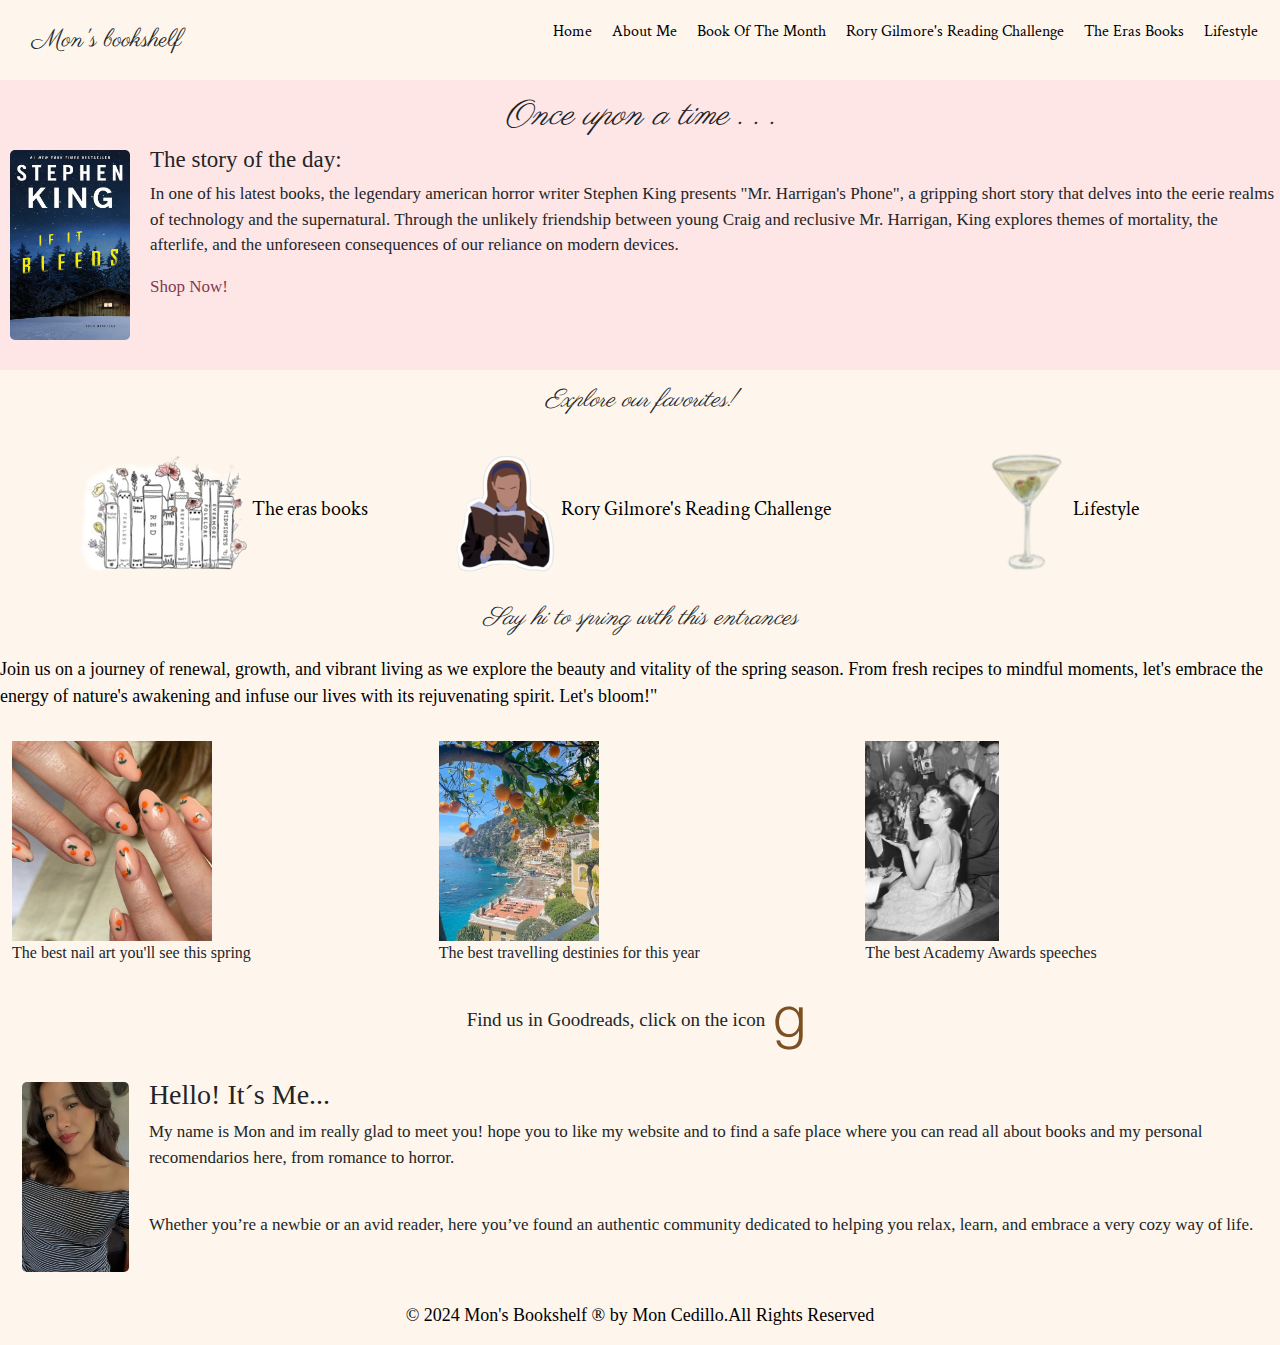
<file: index.html>
<!DOCTYPE html>
<html lang="en">
<head>
    <meta charset="UTF-8">
    <link href="https://cdn.jsdelivr.net/npm/bootstrap@5.3.0-alpha1/dist/css/bootstrap.min.css" rel="stylesheet" integrity="sha384- GLhlTQ8iRABdZLl6O3oVMWSktQOp6b7In1Zl3/Jr59b6EGGoI1aFkw7cmDA6j6gD" crossorigin="anonymous">

    <link rel="stylesheet" href="style.css">
    <meta name="viewport" content="width=device-width, initial-scale=1.0">
    <title>Document</title>
</head>
<body>
    <header class="container-fluid">
        <div>
            <h3>Mon's bookshelf</h3>
        </div>
        <nav>
            <ul>
                <a href="#Home"><li>Home</li></a>
                <a href="#AboutMe"><li>About Me</li></a>
                <a href="./monthbook.html"><li>Book Of The Month</li></a>
                <a href="./Gilmore.html"><li>Rory Gilmore's Reading Challenge</li></a>
                <a href="./erasbooks.html"><li>The Eras Books</li></a>
                <a href="./lifestyle.html"><li>Lifestyle</li></a>
            </ul>
        </nav>
    </header>

    <div>
        <div id="Home" class="container-fluid">
            <br>
            <h4>Once upon a time . . .</h4>
        </div>
        <div class="story" class="container-fluid">
            <div>
                <img src="./imagenes/index/71DANLyerQL._SL1500_.jpg" alt="If It Bleeds - Stephen King">
            </div>
            <div>
                <br>
                <h3>The story of the day:</h3>
                <p>
                    In one of his latest books, the legendary american horror writer Stephen King presents "Mr. Harrigan's Phone",
                    a gripping short story that delves into the eerie realms of technology and the supernatural. Through the unlikely 
                    friendship between young Craig and reclusive Mr. Harrigan, King explores themes of mortality, the afterlife, and 
                    the unforeseen consequences of our reliance on modern devices. 
                </p>
                <a href="https://www.amazon.com/If-Bleeds-Stephen-King/dp/1982137983/ref=tmm_pap_swatch_0?_encoding=UTF8&qid=&sr=">Shop Now!</a>
            </div>
        </div>
    </div>

    <div>
        <div class="container-fluid" id="explore">
            <h4>Explore our favorites!</h4>
        </div>
        <div class="container-fluid" id="Menu">
            <div class="menu_element">
                <a href="./erasbooks.html"><img src="./imagenes/index/Eras.png" alt=""></a>
                <h5>The eras books</h5>
            </div>
            <div class="menu_element">
                <a href="./Gilmore.html"><img src="./imagenes/index/GilmoreGirls.png" alt=""></a>
                <h5>Rory Gilmore's Reading Challenge</h5>
            </div>
            <div class="menu_element">
                <a href="lifestyle.html"><img src="./imagenes/index/Lifestyle.png" alt=""></a>
                <h5>Lifestyle</h5>
            </div>
        </div>
    </div>

    <div class="container-fluid" id="explore">
            <h4>Say hi to spring with this entrances</h4>
    </div>

    <div class="paragraph">
        <p>
            Join us on a journey of renewal, growth, and vibrant living as we explore the beauty and vitality of the spring season. 
            From fresh recipes to mindful moments, let's embrace the energy of nature's awakening and infuse our lives with its 
            rejuvenating spirit. Let's bloom!"
        </p>
    </div>
    
    <div class="container-fluid" id="Spring">
        <div class="row">
            <div class="col-md-4">
                <a href="./nails.html"><img src="./imagenes/Nails.jpg" alt="Nails"></a>
                <p>The best nail art you'll see this spring</p>
            </div>
            <div class="col-md-4">
                <a href="https://www.vogue.com/article/where-to-travel-in-2024"><img src="./imagenes/travel.jpg" alt="Travel"></a>
                <p>The best travelling destinies for this year</p>
            </div>
            <div class="col-md-4">
                <a href="./oscars.html"><img src="./imagenes/oscars.jpg" alt="Oscars"></a>
                <p>The best Academy Awards speeches</p>
            </div>
        </div>
    </div>

    <div class="socialmedia">
        <br>
            <p>Find us in Goodreads, click on the icon     </p>
            <a href="https://www.goodreads.com/user/show/156612070"><img src="./imagenes/index/goodreads.png" alt="Find me here!"></a>
    </div>

    <div >
        <div id="AboutMe" class="container-fluid">
            <img src="./imagenes/index/Me.JPG" alt="Hello Its Me">
            <div>
                <br>
                <h3>Hello! It´s Me...</h3>
                <p>My name is Mon and im really glad to meet you! hope you to like my website
                    and to find a safe place where you can read all about books and my personal recomendarios here, from romance to horror.
                </p>
                <br>
                <p>
                    Whether you’re a newbie or an avid reader, here you’ve found an authentic community dedicated to helping you relax, 
                    learn, and embrace a very cozy way of life.
                </p>
            </div>
        </div>
    </div>

    <footer>
        <p>© 2024 Mon's Bookshelf ® by Mon Cedillo.</p>
        <p>All Rights Reserved</p>
    </footer>

    <script src="https://cdn.jsdelivr.net/npm/bootstrap@5.3.0-alpha1/dist/js/bootstrap.bundle.min.js" integrity="sha384- w76AqPfDkMBDXo30jS1Sgez6pr3x5MlQ1ZAGC+nuZB+EYdgRZgiwxhTBTkF7CXvN" crossorigin="anonymous"></script>
</body>
</html>
</file>
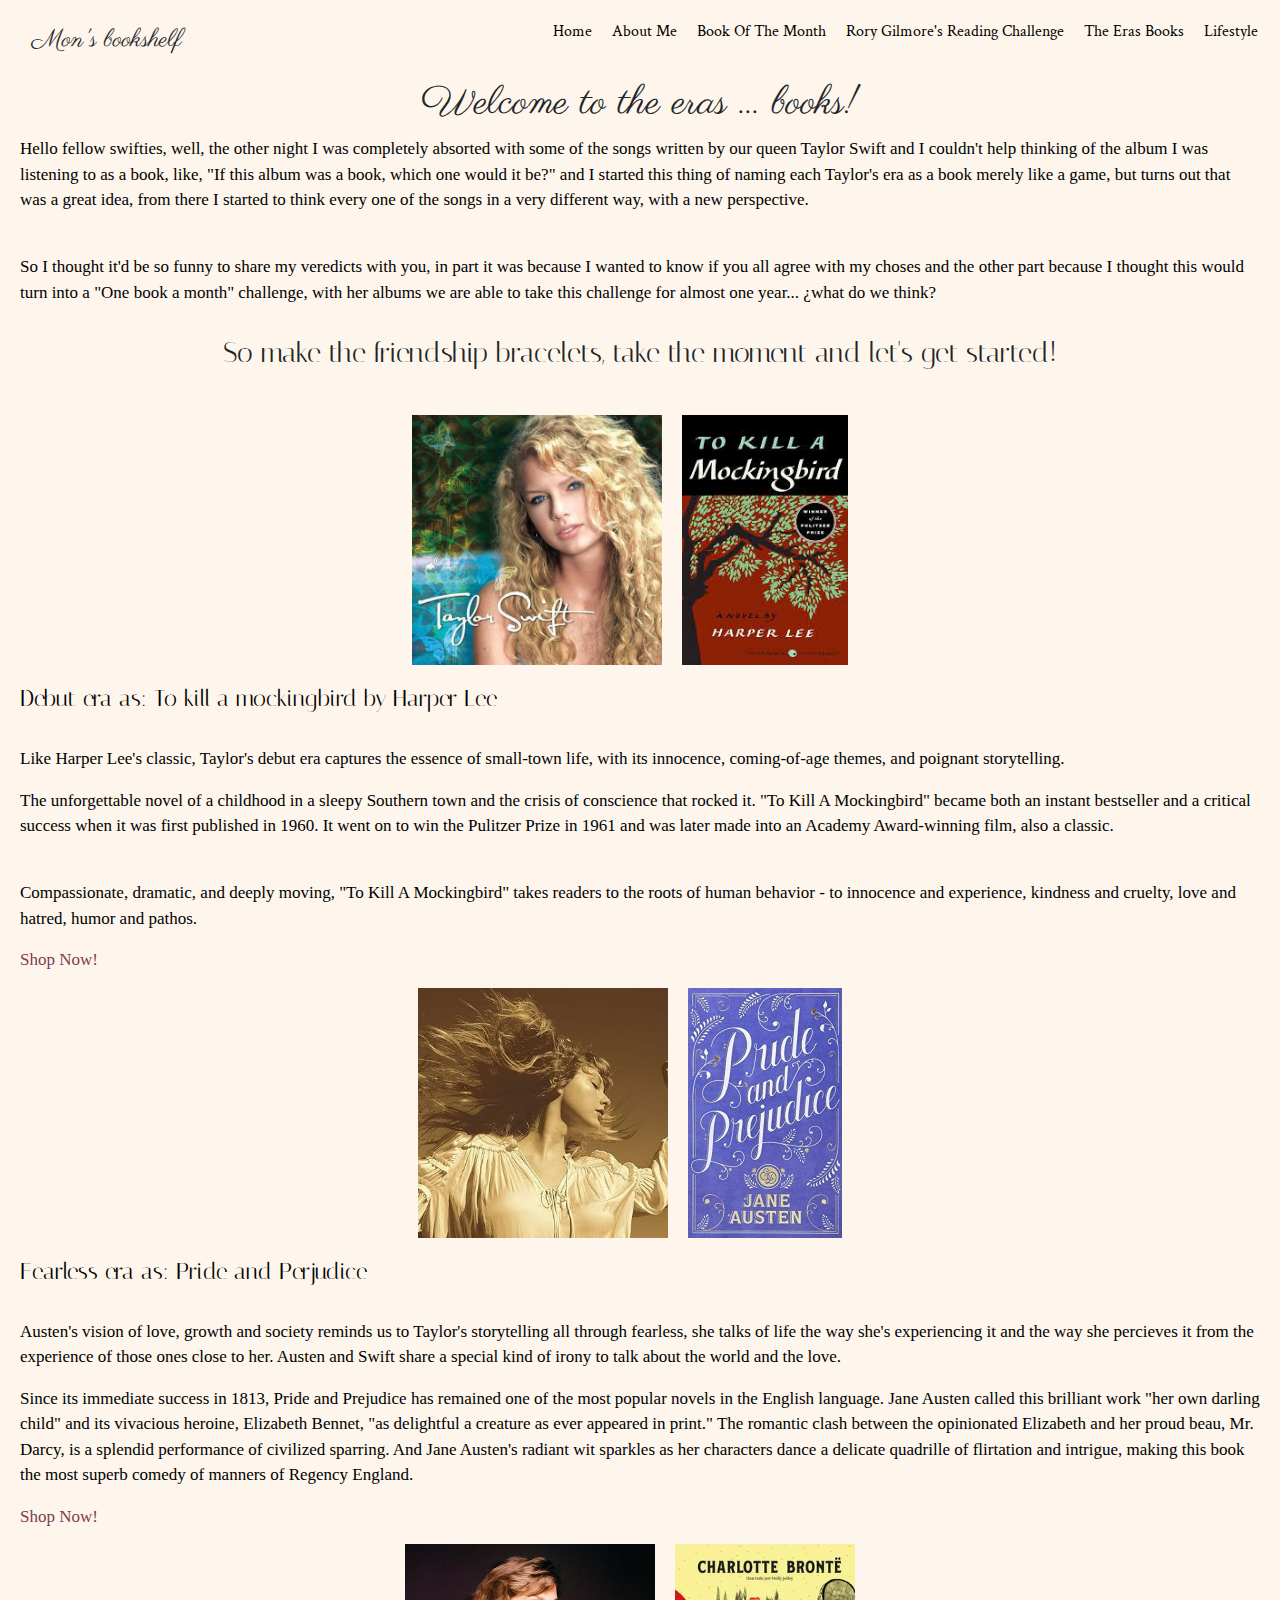
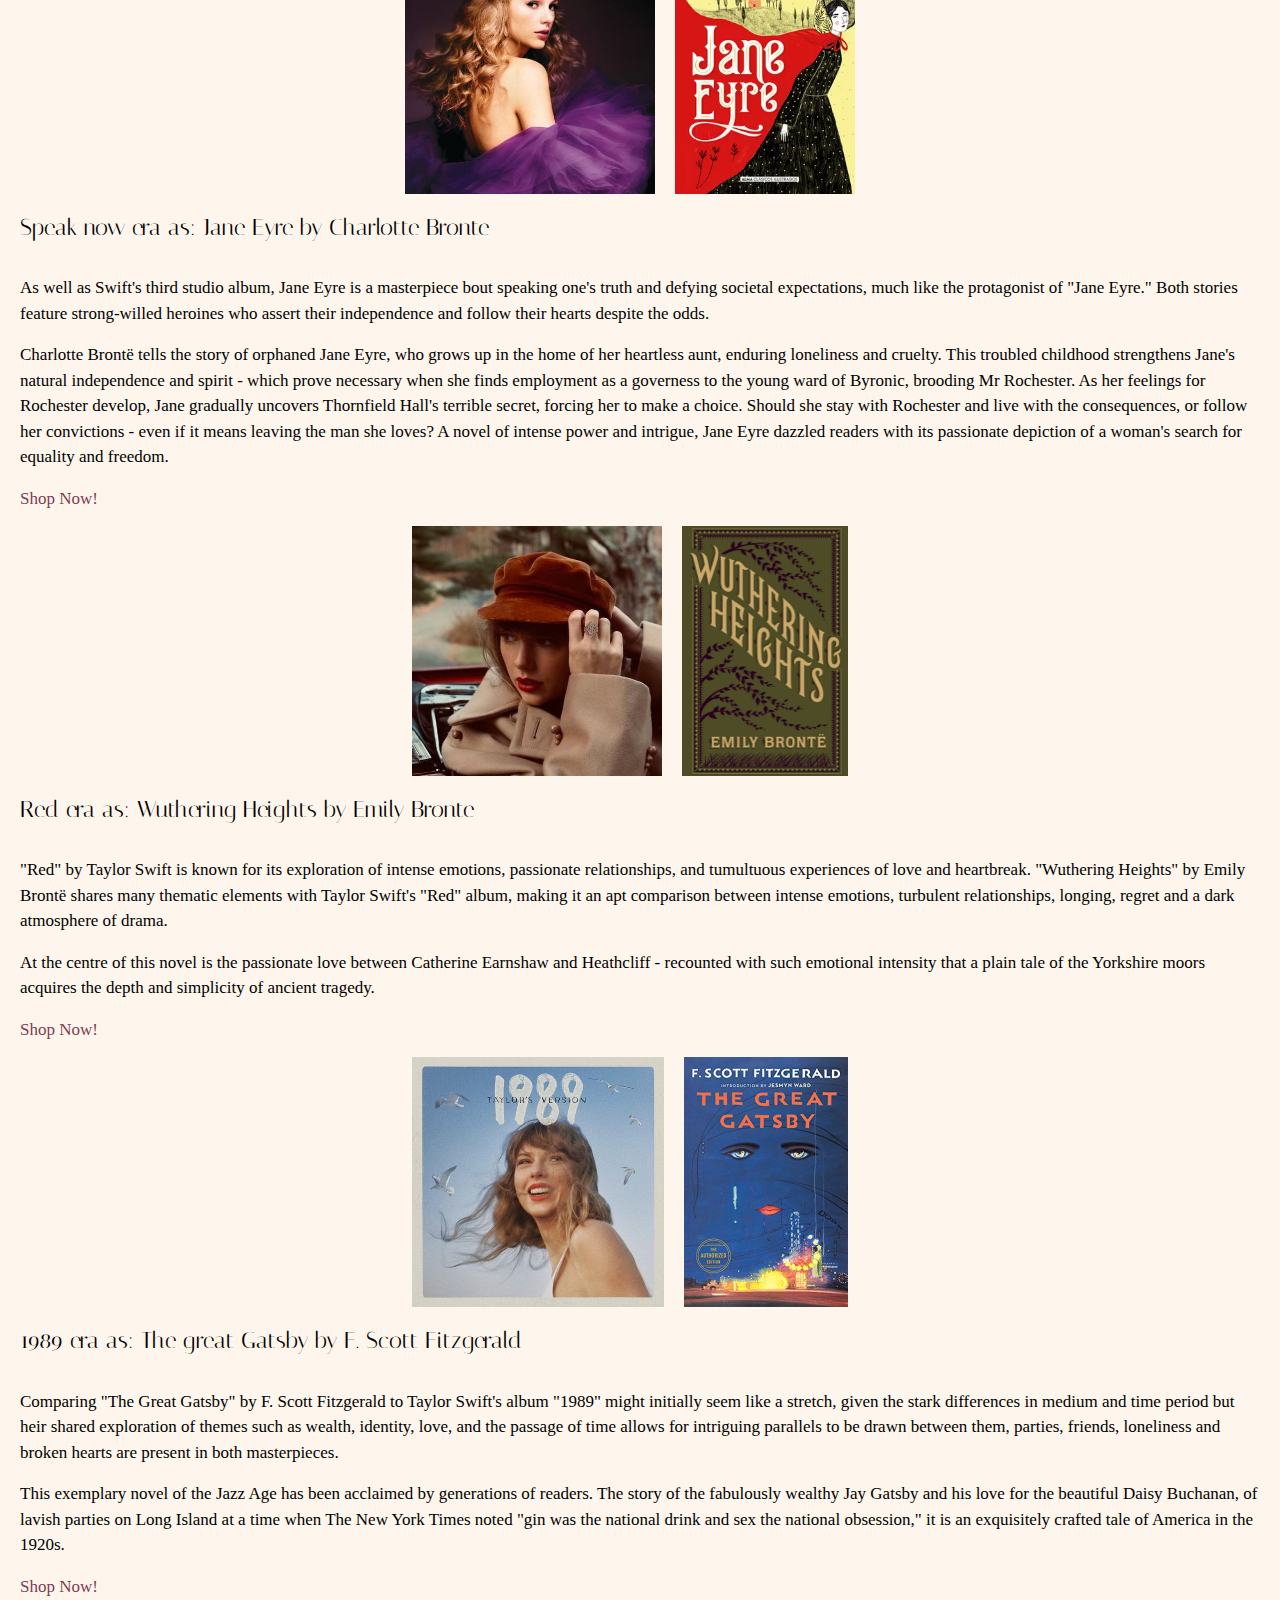
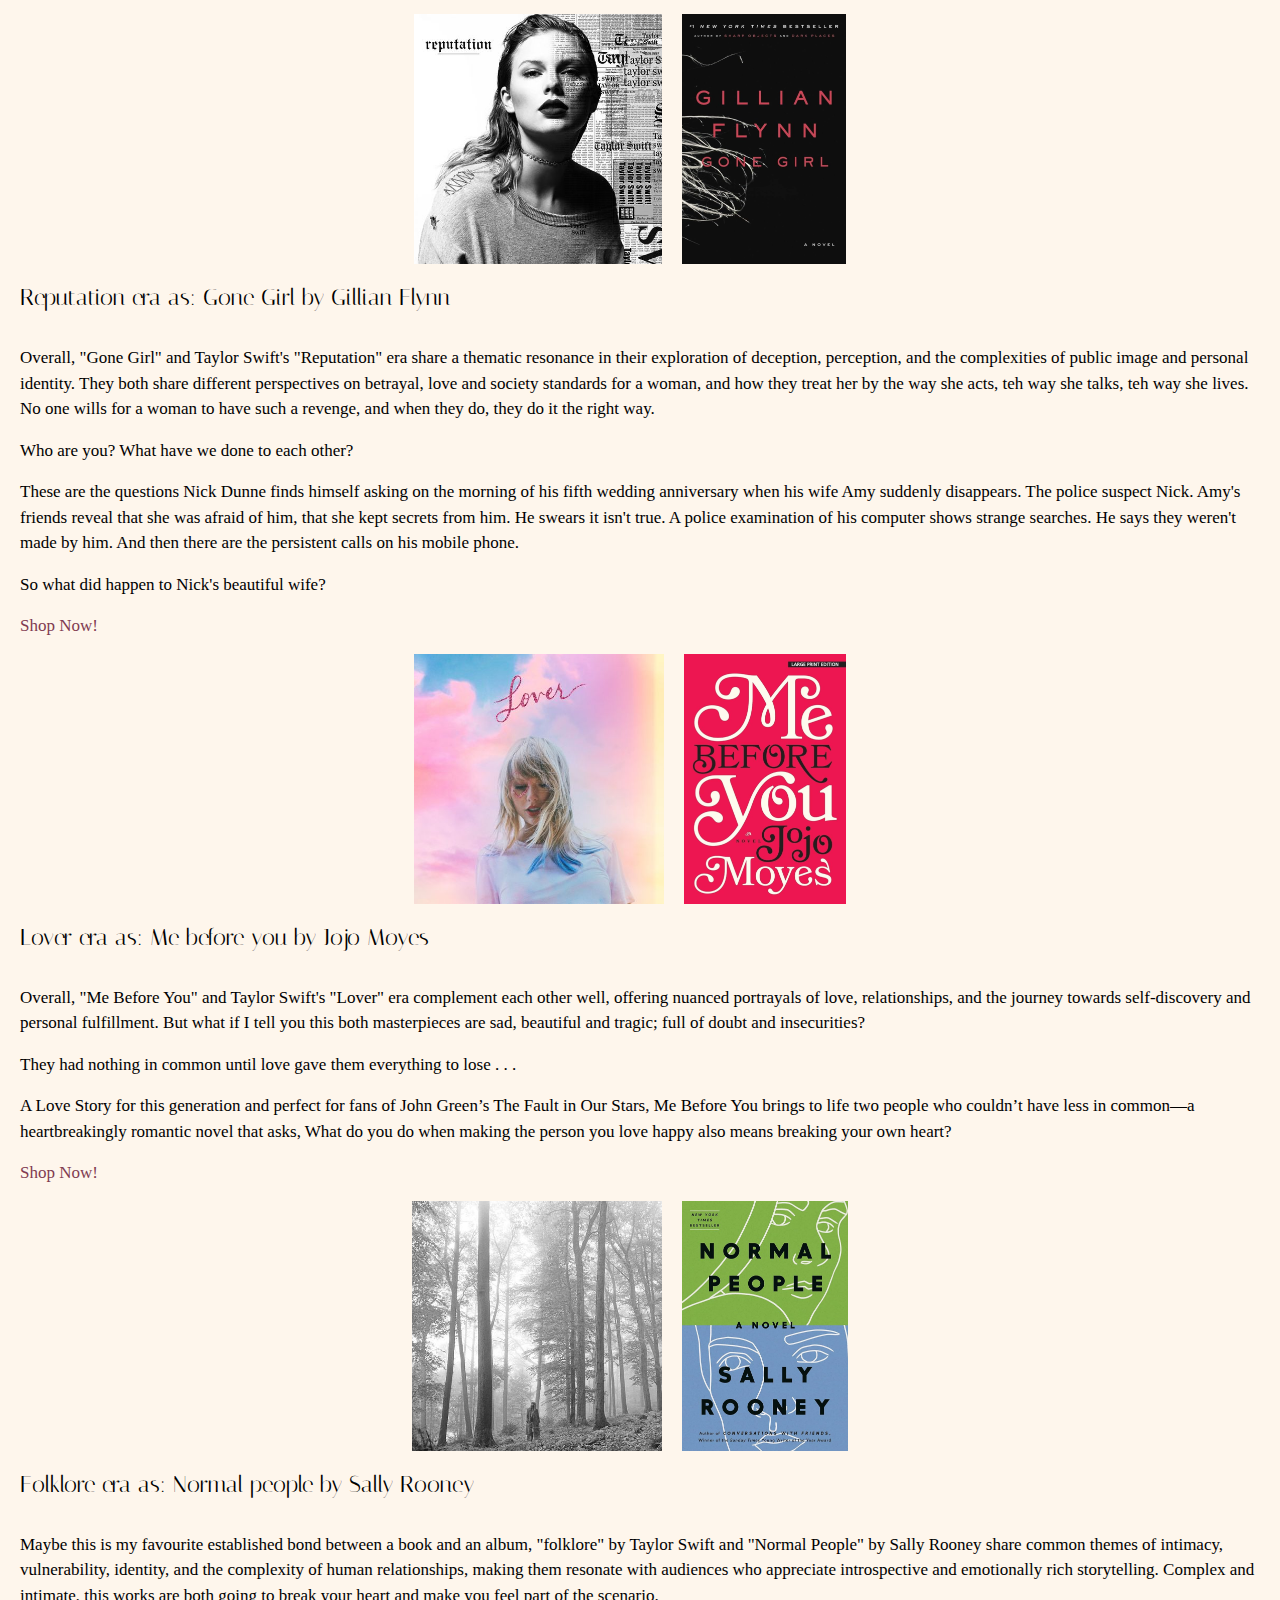
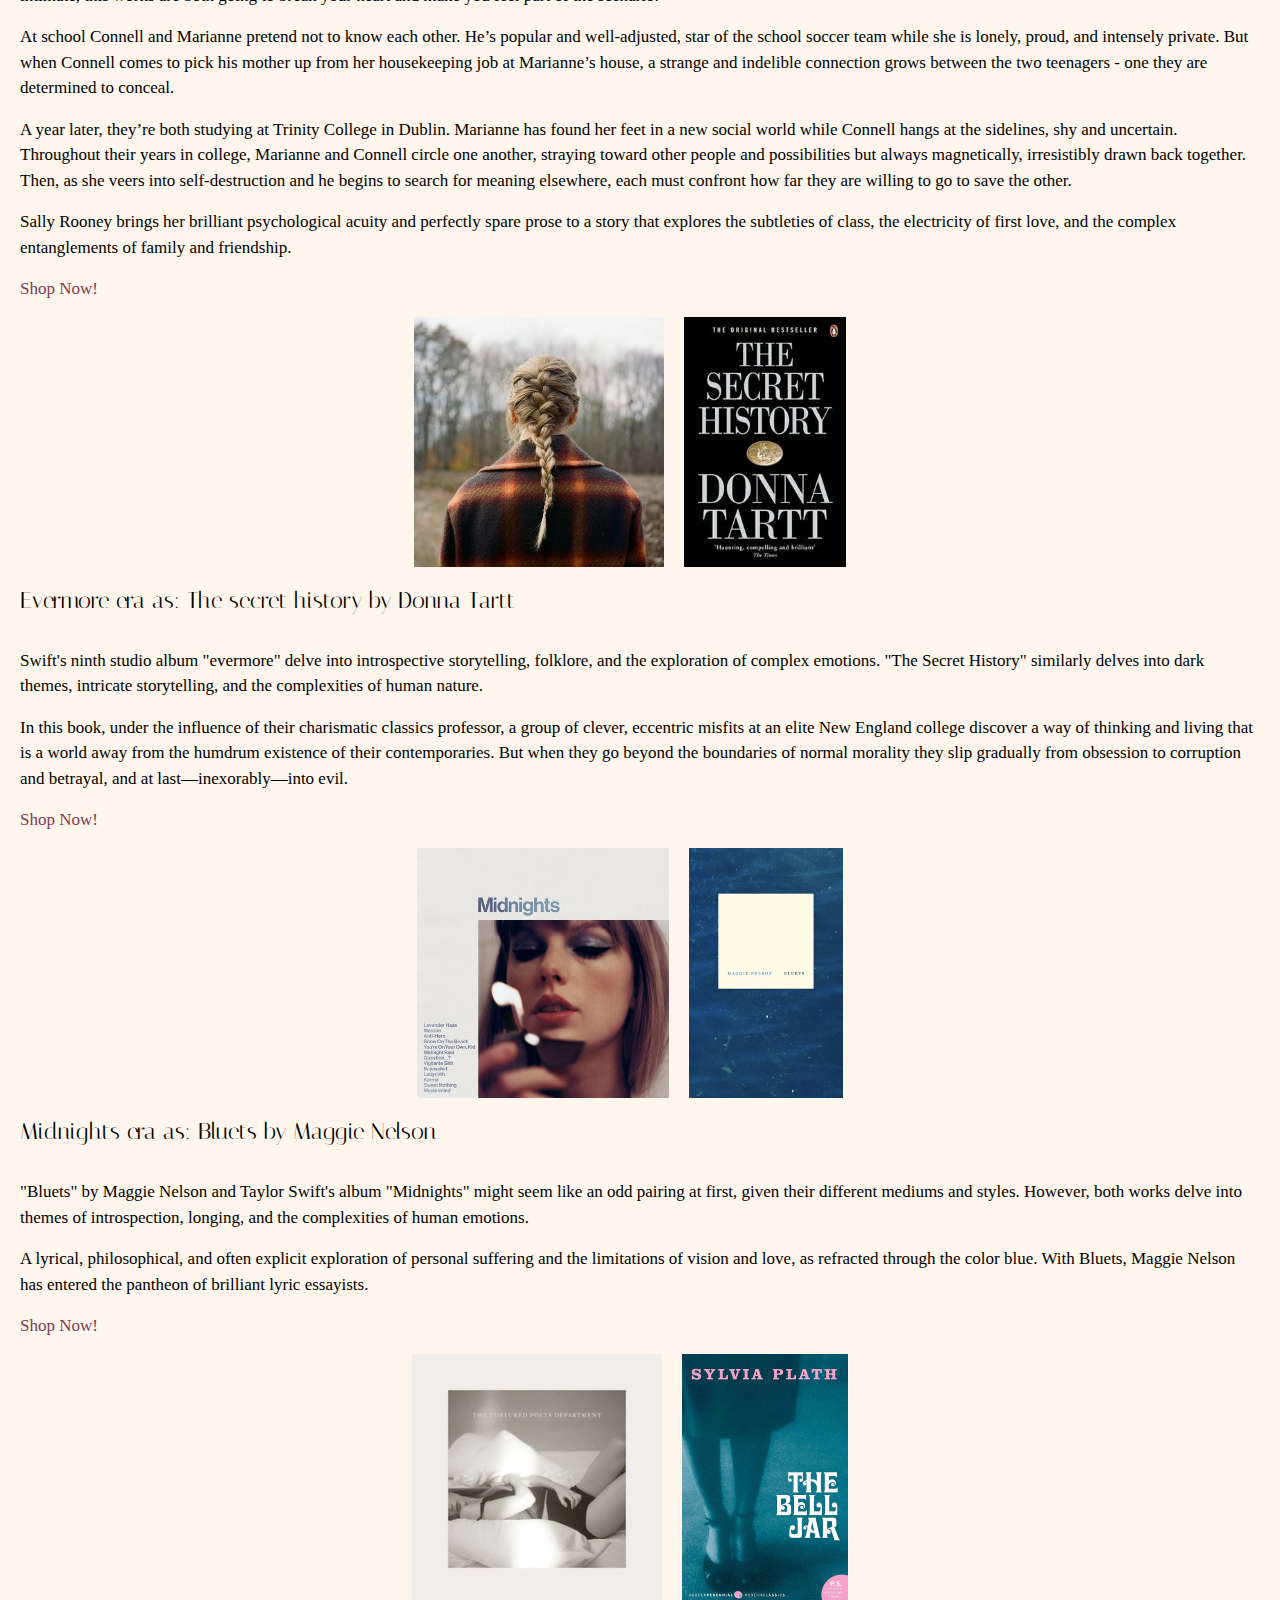
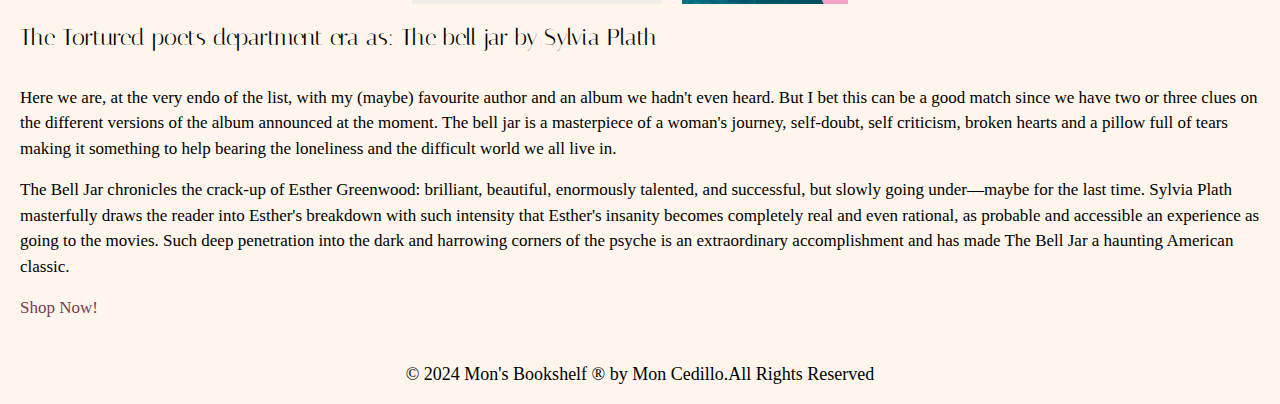
<file: erasbooks.html>
<!DOCTYPE html>
<html lang="en">
<head>
    <meta charset="UTF-8">
    <link href="https://cdn.jsdelivr.net/npm/bootstrap@5.3.0-alpha1/dist/css/bootstrap.min.css" rel="stylesheet" integrity="sha384- GLhlTQ8iRABdZLl6O3oVMWSktQOp6b7In1Zl3/Jr59b6EGGoI1aFkw7cmDA6j6gD" crossorigin="anonymous">

    <link rel="stylesheet" href="style.css">
    <meta name="viewport" content="width=device-width, initial-scale=1.0">
    <title>Document</title>
</head>
<body>
    <header class="container-fluid">
        <div>
            <h3>Mon's bookshelf</h3>
        </div>
        <nav>
            <ul>
                <a href="./index.html"><li>Home</li></a>
                <a href="./index.html"><li>About Me</li></a>
                <a href="./monthbook.html"><li>Book Of The Month</li></a>
                <a href="./Gilmore.html"><li>Rory Gilmore's Reading Challenge</li></a>
                <a href="./erasbooks.html"><li>The Eras Books</li></a>
                <a href="./lifestyle.html"><li>Lifestyle</li></a>
            </ul>
        </nav>
    </header>

    <div class="Titles">
        <h2>Welcome to the eras ... books!</h2>
    </div>

    <div class="era">
        <div>
            <p>
                Hello fellow swifties, well, the other night I was completely absorted with some of the songs written by our queen Taylor Swift and 
                I couldn't help thinking of the album I was listening to as a book, like, "If this album was a book, which one would it be?" and I started this 
                thing of naming each Taylor's era as a book merely like a game, but turns out that was a great idea, from there I started to think 
                every one of the songs in a very different way, with a new perspective.
            </p>
        </div>
        <br>
        <p>
            So I thought it'd be so funny to share my veredicts with you, in part it was because I wanted to know if you all agree with my choses and the other part 
            because I thought this would turn into a "One book a month" challenge, with her albums we are able to take this challenge for almost one year... ¿what do we think?
        </p>
    </div>

    <div class="Sub">
        <h3>So make the friendship bracelets, take the moment and let's get started! </h3>
        <br>
    </div>

    <div>
        <div class="albumbook">
            <img src="./imagenes/erasbooks/taylorswift.jpg" alt="Taylor Swift">
            <img src="./imagenes/erasbooks/taylorswiftbook.jpeg" alt="To kill a mockingbird">
        </div>
        <div class="era">
            <h4>Debut era as: To kill a mockingbird by Harper Lee</h4>
            <br>
            <p>
                Like Harper Lee's classic, Taylor's debut era captures the essence of small-town life, with its innocence, coming-of-age themes, and poignant storytelling.
            </p>
            <p>
                The unforgettable novel of a childhood in a sleepy Southern town and the crisis of conscience that rocked it. "To Kill A Mockingbird" became both an instant
                 bestseller and a critical success when it was first published in 1960. It went on to win the Pulitzer Prize in 1961 and was later made into an Academy Award-winning 
                 film, also a classic.
            </p>
            <br>
            <p>
                Compassionate, dramatic, and deeply moving, "To Kill A Mockingbird" takes readers to the roots of human behavior - to innocence and experience, kindness and cruelty, 
                love and hatred, humor and pathos. 
            </p>
            <a href="https://a.co/d/5uOOKGS">Shop Now!</a>
        </div>
    </div>

    <div>
        <div class="albumbook">
            <img src="./imagenes/erasbooks/fearless.jpg" alt="Fearless (Taylor's Version)">
            <img src="./imagenes/erasbooks/fearlessbook.jpg" alt="Pride and Perjudice">
        </div>
        <div class="era">
            <h4>Fearless era as: Pride and Perjudice</h4>
            <br>
            <p>
                Austen's vision of love, growth and society reminds us to Taylor's storytelling all through fearless, she talks of life the way she's experiencing it and the way she percieves 
                it from the experience of those ones close to her. Austen and Swift share a special kind of irony to talk about the world and the love.
            </p>
            <p>
                Since its immediate success in 1813, Pride and Prejudice has remained one of the most popular novels in the English language. Jane Austen called this brilliant work 
                "her own darling child" and its vivacious heroine, Elizabeth Bennet, "as delightful a creature as ever appeared in print." The romantic clash between the opinionated 
                Elizabeth and her proud beau, Mr. Darcy, is a splendid performance of civilized sparring. And Jane Austen's radiant wit sparkles as her characters dance a delicate 
                quadrille of flirtation and intrigue, making this book the most superb comedy of manners of Regency England.
            </p>
            <a href="https://a.co/d/fdgY1ys">Shop Now!</a>
        </div>
    </div>

    <div>
        <div class="albumbook">
            <img src="./imagenes/erasbooks/speaknow.jpg" alt="Speak Now (Taylor's Version)">
            <img src="./imagenes/erasbooks/speaknowbook.jpg" alt="Jane Eyre">
        </div>
        <div class="era">
            <h4>Speak now era as: Jane Eyre by Charlotte Bronte</h4>
            <br>
            <p>
                As well as Swift's third studio album, Jane Eyre is a masterpiece bout speaking one's truth and defying societal expectations, much like the protagonist of "Jane Eyre." 
                Both stories feature strong-willed heroines who assert their independence and follow their hearts despite the odds.
            </p>
            <p>
                Charlotte Brontë tells the story of orphaned Jane Eyre, who grows up in the home of her heartless aunt, enduring loneliness and cruelty. This troubled childhood strengthens 
                Jane's natural independence and spirit - which prove necessary when she finds employment as a governess to the young ward of Byronic, brooding Mr Rochester. As her feelings 
                for Rochester develop, Jane gradually uncovers Thornfield Hall's terrible secret, forcing her to make a choice. Should she stay with Rochester and live with the consequences, 
                or follow her convictions - even if it means leaving the man she loves? A novel of intense power and intrigue, Jane Eyre dazzled readers with its passionate depiction of a 
                woman's search for equality and freedom.
            </p>
            <a href="https://a.co/d/4kEY9HN">Shop Now!</a>
        </div>
    </div>

    <div>
        <div class="albumbook">
            <img src="./imagenes/erasbooks/red.jpg" alt="Red (Taylor's Version)">
            <img src="./imagenes/erasbooks/redbook.jpg" alt="Wuthering heights">
        </div>
        <div class="era">
            <h4>Red era as: Wuthering Heights by Emily Bronte</h4>
            <br>
            <p>
                "Red" by Taylor Swift is known for its exploration of intense emotions, passionate relationships, and tumultuous experiences of love and heartbreak. "Wuthering Heights" by 
                Emily Brontë shares many thematic elements with Taylor Swift's "Red" album, making it an apt comparison between intense emotions, turbulent relationships, longing, regret and 
                a dark atmosphere of drama.
            </p>
            <p>
                At the centre of this novel is the passionate love between Catherine Earnshaw and Heathcliff - recounted with such emotional intensity that a plain tale of the Yorkshire moors 
                acquires the depth and simplicity of ancient tragedy.
            </p>
            <a href="https://a.co/d/iNfBE3G">Shop Now!</a>
        </div>
    </div>

    <div>
        <div class="albumbook">
            <img src="./imagenes/erasbooks/1989.jpg" alt="1989 (Taylor's Version)">
            <img src="./imagenes/erasbooks/1989book.jpg" alt="The great Gatsby">
        </div>
        <div class="era">
            <h4>1989 era as: The great Gatsby by F. Scott Fitzgerald</h4>
            <br>
            <p>
                Comparing "The Great Gatsby" by F. Scott Fitzgerald to Taylor Swift's album "1989" might initially seem like a stretch, given the stark differences in medium and time period 
                but heir shared exploration of themes such as wealth, identity, love, and the passage of time allows for intriguing parallels to be drawn between them, parties, friends, loneliness 
                and broken hearts are present in both masterpieces.
            </p>
            <p>
                This exemplary novel of the Jazz Age has been acclaimed by generations of readers. The story of the fabulously wealthy Jay Gatsby and his love for the beautiful Daisy Buchanan, of 
                lavish parties on Long Island at a time when The New York Times noted "gin was the national drink and sex the national obsession," it is an exquisitely crafted tale of America in the 1920s.
            </p>
            <a href="https://a.co/d/2QsFfNd">Shop Now!</a>
        </div>
    </div>

    <div>
        <div class="albumbook">
            <img src="./imagenes/erasbooks/reputation.jpg" alt="Reputation">
            <img src="./imagenes/erasbooks/reputationbook.jpg" alt="Gone Girl">
        </div>
        <div class="era">
            <h4>Reputation era as: Gone Girl by Gillian Flynn</h4>
            <br>
            <p>
                Overall, "Gone Girl" and Taylor Swift's "Reputation" era share a thematic resonance in their exploration of deception, perception, and the complexities of public image and personal identity. 
                They both share different perspectives on betrayal, love and society standards for a woman, and how they treat her by the way she acts, teh way she talks, teh way she lives. No one wills for a 
                woman to have such a revenge, and when they do, they do it the right way.
            </p>
            <p>
                Who are you? What have we done to each other?
            </p>
            <p>
                These are the questions Nick Dunne finds himself asking on the morning of his fifth wedding anniversary when his wife Amy suddenly disappears. The police suspect Nick. Amy's friends reveal that 
                she was afraid of him, that she kept secrets from him. He swears it isn't true. A police examination of his computer shows strange searches. He says they weren't made by him. And then there are 
                the persistent calls on his mobile phone.
            </p>
            <p>
                So what did happen to Nick's beautiful wife?
            </p>
            <a href="https://a.co/d/2rnrSPH">Shop Now!</a>
        </div>
    </div>

    <div>
        <div class="albumbook">
            <img src="./imagenes/erasbooks/lover.jpg" alt="Lover">
            <img src="./imagenes/erasbooks/loverbook.jpg" alt="Me before You">
        </div>
        <div class="era">
            <h4>Lover era as: Me before you by Jojo Moyes</h4>
            <br>
            <p>
                Overall, "Me Before You" and Taylor Swift's "Lover" era complement each other well, offering nuanced portrayals of love, relationships, and the journey towards self-discovery and personal fulfillment. 
                But what if I tell you this both masterpieces are sad, beautiful and tragic; full of doubt and insecurities?
            </p>
            <p>
                They had nothing in common until love gave them everything to lose . . .
            </p>
            <p>
                A Love Story for this generation and perfect for fans of John Green’s The Fault in Our Stars, Me Before You brings to life two people who couldn’t have less in common—a heartbreakingly romantic novel that 
                asks, What do you do when making the person you love happy also means breaking your own heart?
            </p>
            <a href="https://a.co/d/9qvg6by">Shop Now!</a>
        </div>
    </div>

    <div>
        <div class="albumbook">
            <img src="./imagenes/erasbooks/folklore.jpg" alt="Folklore">
            <img src="./imagenes/erasbooks/folklorebook.jpg" alt="Normal People">
        </div>
        <div class="era">
            <h4>Folklore era as: Normal people by Sally Rooney</h4>
            <br>
            <p>
                Maybe this is my favourite established bond between a book and an album, "folklore" by Taylor Swift and "Normal People" by Sally Rooney share common themes of intimacy, vulnerability, 
                identity, and the complexity of human relationships, making them resonate with audiences who appreciate introspective and emotionally rich storytelling. Complex and intimate, this works 
                are both going to break your heart and make you feel part of the scenario.
            </p>
            <p>
                At school Connell and Marianne pretend not to know each other. He’s popular and well-adjusted, star of the school soccer team while she is lonely, proud, and intensely private. But when 
                Connell comes to pick his mother up from her housekeeping job at Marianne’s house, a strange and indelible connection grows between the two teenagers - one they are determined to conceal.
            </p>
            <p>
                A year later, they’re both studying at Trinity College in Dublin. Marianne has found her feet in a new social world while Connell hangs at the sidelines, shy and uncertain. Throughout their 
                years in college, Marianne and Connell circle one another, straying toward other people and possibilities but always magnetically, irresistibly drawn back together. Then, as she veers into 
                self-destruction and he begins to search for meaning elsewhere, each must confront how far they are willing to go to save the other.
            </p>
            <p>
                Sally Rooney brings her brilliant psychological acuity and perfectly spare prose to a story that explores the subtleties of class, the electricity of first love, and the complex entanglements 
                of family and friendship.
            </p>
            <a href="https://a.co/d/hma5uLW">Shop Now!</a>
        </div>
    </div>

    <div>
        <div class="albumbook">
            <img src="./imagenes/erasbooks/evermore.jpg" alt="Evermore">
            <img src="./imagenes/erasbooks/evermorebook.jpg" alt="The secret history">
        </div>
        <div class="era">
            <h4>Evermore era as: The secret history by Donna Tartt</h4>
            <br>
            <p>
                Swift's ninth studio album "evermore" delve into introspective storytelling, folklore, and the exploration of complex emotions. "The Secret History" similarly delves into dark themes, 
                intricate storytelling, and the complexities of human nature.
            </p>
            <p>
                In this book, under the influence of their charismatic classics professor, a group of clever, eccentric misfits at an elite New England college discover a way of thinking and living that 
                is a world away from the humdrum existence of their contemporaries. But when they go beyond the boundaries of normal morality they slip gradually from obsession to corruption and betrayal, 
                and at last—inexorably—into evil.
            </p>
            <a href="https://a.co/d/ff6myn7">Shop Now!</a>
        </div>
    </div>

    <div>
        <div class="albumbook">
            <img src="./imagenes/erasbooks/midnights.jpg" alt="Midnights">
            <img src="./imagenes/erasbooks/midnightsbook.jpg" alt="Bluets">
        </div>
        <div class="era">
            <h4>Midnights era as: Bluets by Maggie Nelson</h4>
            <br>
            <p>
                "Bluets" by Maggie Nelson and Taylor Swift's album "Midnights" might seem like an odd pairing at first, given their different mediums and styles. However, both works delve into 
                themes of introspection, longing, and the complexities of human emotions.
            </p>
            <p>
                A lyrical, philosophical, and often explicit exploration of personal suffering and the limitations of vision and love, as refracted through the color blue. With Bluets, Maggie 
                Nelson has entered the pantheon of brilliant lyric essayists.
            </p>

            <a href="https://a.co/d/iaEcYFN">Shop Now!</a>
        </div>
    </div>

    <div>
        <div class="albumbook">
            <img src="./imagenes/erasbooks/thetorturedpoetsdepartment.jpg" alt="The tortured poets department">
            <img src="./imagenes/erasbooks/thetorturedpoetsbook.jpg" alt="The bell jar">
        </div>
        <div class="era">
            <h4>The Tortured poets department era as: The bell jar by Sylvia Plath</h4>
            <br>
            <p>
                Here we are, at the very endo of the list, with my (maybe) favourite author and an album we hadn't even heard. But I bet this can be a good match since we have two or three clues on 
                the different versions of the album announced at the moment. The bell jar is a masterpiece of a woman's journey, self-doubt, self criticism, broken hearts and a pillow full of tears 
                making it something to help bearing the loneliness and the difficult world we all live in.
            </p>
            <p>
                The Bell Jar chronicles the crack-up of Esther Greenwood: brilliant, beautiful, enormously talented, and successful, but slowly going under—maybe for the last time. Sylvia Plath 
                masterfully draws the reader into Esther's breakdown with such intensity that Esther's insanity becomes completely real and even rational, as probable and accessible an experience as 
                going to the movies. Such deep penetration into the dark and harrowing corners of the psyche is an extraordinary accomplishment and has made The Bell Jar a haunting American classic.
            </p>
            <a href="https://a.co/d/hsu4xBC">Shop Now!</a>
            <br>
            <br>
        </div>
    </div>

    <footer>
        <p>© 2024 Mon's Bookshelf ® by Mon Cedillo.</p>
        <p>All Rights Reserved</p>
    </footer>

    <script src="https://cdn.jsdelivr.net/npm/bootstrap@5.3.0-alpha1/dist/js/bootstrap.bundle.min.js" integrity="sha384- w76AqPfDkMBDXo30jS1Sgez6pr3x5MlQ1ZAGC+nuZB+EYdgRZgiwxhTBTkF7CXvN" crossorigin="anonymous"></script>
</body>
</html>
</file>
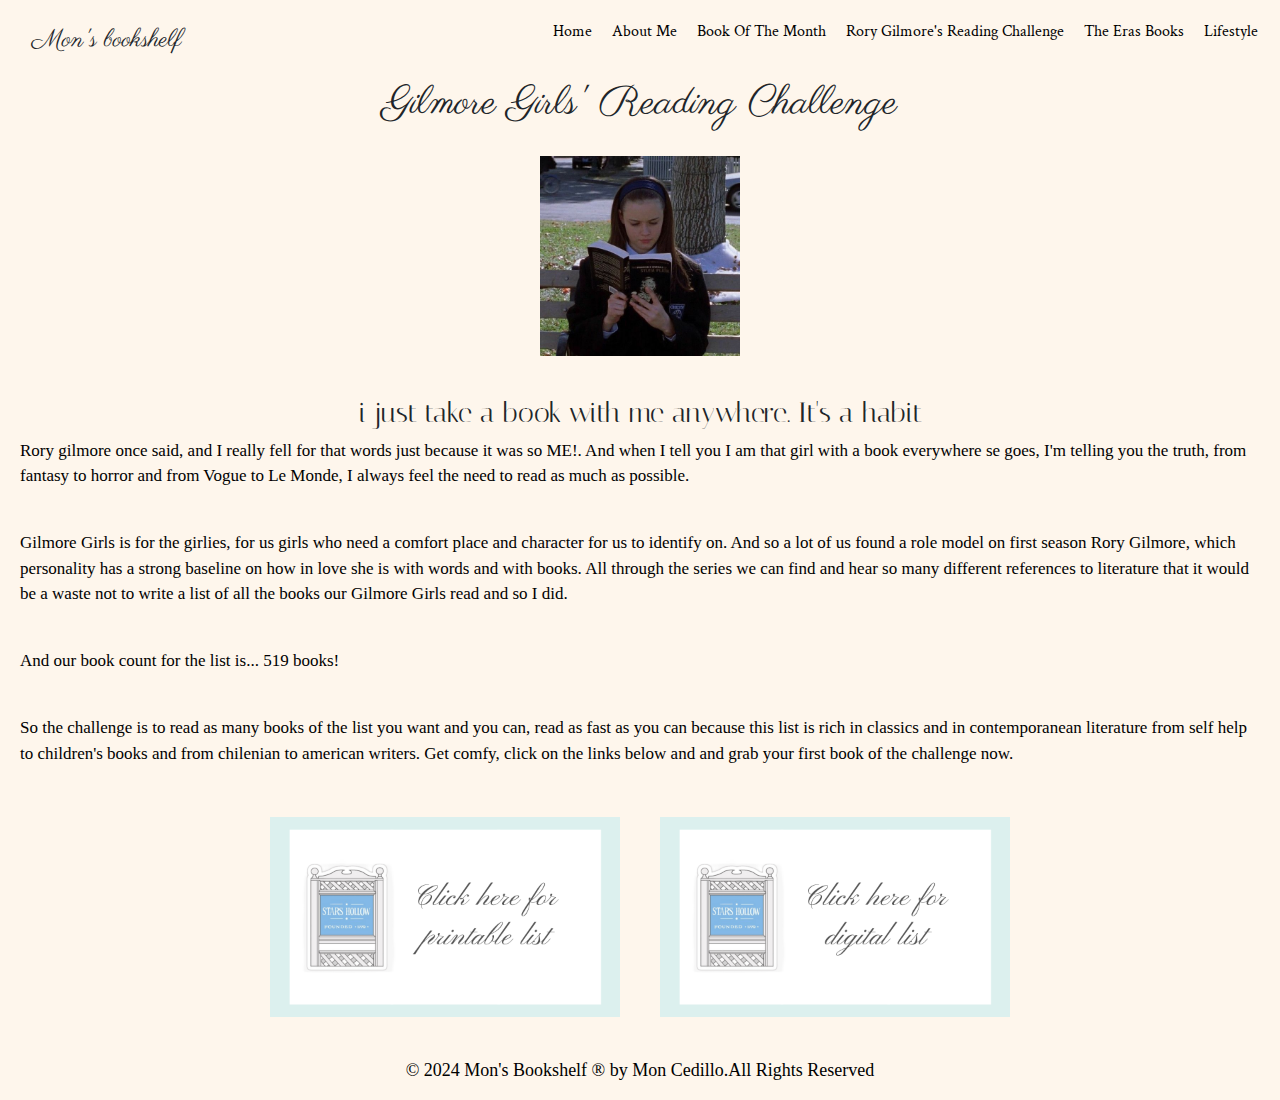
<file: Gilmore.html>
<!DOCTYPE html>
<html lang="en">
<head>
    <meta charset="UTF-8">
    <link href="https://cdn.jsdelivr.net/npm/bootstrap@5.3.0-alpha1/dist/css/bootstrap.min.css" rel="stylesheet" integrity="sha384- GLhlTQ8iRABdZLl6O3oVMWSktQOp6b7In1Zl3/Jr59b6EGGoI1aFkw7cmDA6j6gD" crossorigin="anonymous">

    <link rel="stylesheet" href="style.css">
    <meta name="viewport" content="width=device-width, initial-scale=1.0">
    <title>Document</title>
</head>
<body>
    <header class="container-fluid">
        <div>
            <h3>Mon's bookshelf</h3>
        </div>
        <nav>
            <ul>
                <a href="./index.html"><li>Home</li></a>
                <a href="./index.html"><li>About Me</li></a>
                <a href="./monthbook.html"><li>Book Of The Month</li></a>
                <a href="./Gilmore.html"><li>Rory Gilmore's Reading Challenge</li></a>
                <a href="./erasbooks.html"><li>The Eras Books</li></a>
                <a href="./lifestyle.html"><li>Lifestyle</li></a>
            </ul>
        </nav>
    </header>

    <div class="Titles">
        <h2>Gilmore Girls' Reading Challenge</h2>
    </div>

    <div class="gilmore_image">
        <img src="./imagenes/gilmore/rory.jpg" alt="Reading Gilmore Girl">
    </div>

    <div class="Sub">
        <h3>i just take a book with me anywhere. It's a habit</h3>
    </div>

    <div class="era">
        <p>
            Rory gilmore once said, and I really fell for that words just because it was so ME!. And when I tell you 
            I am that girl with a book everywhere se goes, I'm telling you the truth, from fantasy to horror and from Vogue to 
            Le Monde, I always feel the need to read as much as possible. 
        </p>
        <br>
        <p>Gilmore Girls is for the girlies, for us girls who need a comfort place and character for us to identify on. And so a lot of us 
            found a role model on first season Rory Gilmore, which personality has a strong baseline on how in love she is with words and with books. 
            All through the series we can find and hear so many different references to literature that it would be a waste not to write a list of all the books 
            our Gilmore Girls read and so I did. 
        </p>
        <br>
        <p>
            And our book count for the list is... 519 books!
        </p>
        <br>
        <p>
            So the challenge is to read as many books of the list you want and you can, read as fast as you can because this list is rich in classics and in contemporanean literature 
            from self help to children's books and from chilenian to american writers. Get comfy, click on the links below and and grab your first book of the challenge now.
        </p>
    </div>

    <div class="gilmore_image">
        <a href="https://drive.google.com/file/d/15J-ov0M0Smglw6GohcOQ9LcsEU3gIkkP/view?usp=sharing"><img src="./imagenes/gilmore/printable.png" alt="Get the printable list here!"></a>
        <a href="https://drive.google.com/file/d/1e7fxbw-tTjN2epfm3mvWVozI9R94cdQq/view?usp=sharing"><img src="./imagenes/gilmore/digital.png" alt="Get the digital list here!"></a>    
    </div>
    
    <footer>
        <p>© 2024 Mon's Bookshelf ® by Mon Cedillo.</p>
        <p>All Rights Reserved</p>
    </footer>

    <script src="https://cdn.jsdelivr.net/npm/bootstrap@5.3.0-alpha1/dist/js/bootstrap.bundle.min.js" integrity="sha384- w76AqPfDkMBDXo30jS1Sgez6pr3x5MlQ1ZAGC+nuZB+EYdgRZgiwxhTBTkF7CXvN" crossorigin="anonymous"></script>
</body>
</html>
</file>
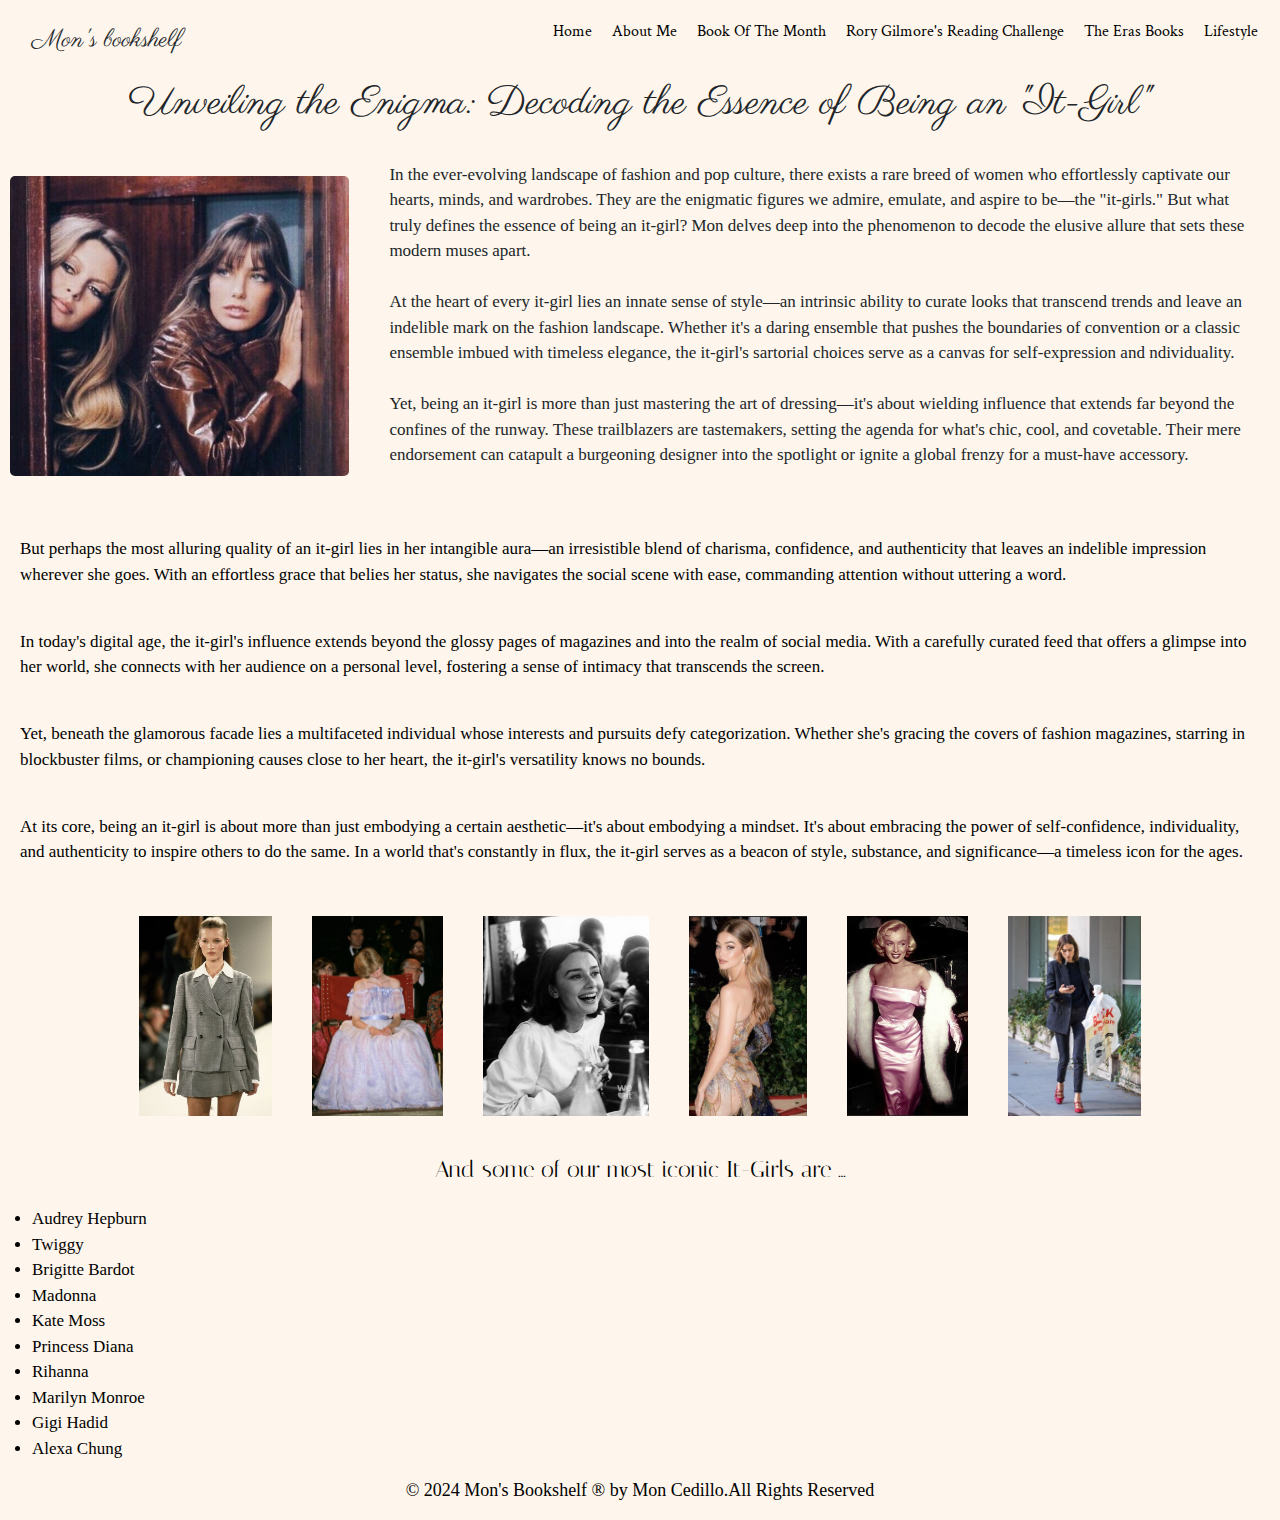
<file: it-girls.html>
<!DOCTYPE html>
<html lang="en">
<head>
    <meta charset="UTF-8">
    <link href="https://cdn.jsdelivr.net/npm/bootstrap@5.3.0-alpha1/dist/css/bootstrap.min.css" rel="stylesheet" integrity="sha384- GLhlTQ8iRABdZLl6O3oVMWSktQOp6b7In1Zl3/Jr59b6EGGoI1aFkw7cmDA6j6gD" crossorigin="anonymous">

    <link rel="stylesheet" href="style.css">
    <meta name="viewport" content="width=device-width, initial-scale=1.0">
    <title>Document</title>
</head>
<body>
    <header class="container-fluid">
        <div>
            <h3>Mon's bookshelf</h3>
        </div>
        <nav>
            <ul>
                <a href="./index.html"><li>Home</li></a>
                <a href="./index.html"><li>About Me</li></a>
                <a href="./monthbook.html"><li>Book Of The Month</li></a>
                <a href="./Gilmore.html"><li>Rory Gilmore's Reading Challenge</li></a>
                <a href="./erasbooks.html"><li>The Eras Books</li></a>
                <a href="./lifestyle.html"><li>Lifestyle</li></a>
            </ul>
        </nav>
    </header>

    <div class="Titles">
        <h2>Unveiling the Enigma: Decoding the Essence of Being an "It-Girl"</h2>
    </div>

    <div class="book" class="container-fluid">
        <div>
            <img src="./imagenes/lifestyle/itgirls.jpg" alt="Brigitte Bardot and Jane Birkin">
        </div>
        <div>
            <br>
            <p>
                In the ever-evolving landscape of fashion and pop culture, there exists a rare breed of women who effortlessly captivate 
                our hearts, minds, and wardrobes. They are the enigmatic figures we admire, emulate, and aspire to be—the "it-girls." But 
                what truly defines the essence of being an it-girl? Mon delves deep into the phenomenon to decode the elusive allure that 
                sets these modern muses apart.
            </p>
            <br>
            <p>
                At the heart of every it-girl lies an innate sense of style—an intrinsic ability to curate looks that transcend trends and 
                leave an indelible mark on the fashion landscape. Whether it's a daring ensemble that pushes the boundaries of convention or 
                a classic ensemble imbued with timeless elegance, the it-girl's sartorial choices serve as a canvas for self-expression and 
                ndividuality.
            </p>
            <br>
            <p>
                Yet, being an it-girl is more than just mastering the art of dressing—it's about wielding influence that extends far beyond the 
                confines of the runway. These trailblazers are tastemakers, setting the agenda for what's chic, cool, and covetable. Their mere 
                endorsement can catapult a burgeoning designer into the spotlight or ignite a global frenzy for a must-have accessory.
            </p>
        </div>
    </div>

    <div class="era">
        <p>
            But perhaps the most alluring quality of an it-girl lies in her intangible aura—an irresistible blend of charisma, confidence, and 
            authenticity that leaves an indelible impression wherever she goes. With an effortless grace that belies her status, she navigates 
            the social scene with ease, commanding attention without uttering a word.
        </p>
        <br>
        <p>
            In today's digital age, the it-girl's influence extends beyond the glossy pages of magazines and into the realm of social media. With 
            a carefully curated feed that offers a glimpse into her world, she connects with her audience on a personal level, fostering a sense of 
            intimacy that transcends the screen.    
        </p>
        <br>
        <p>
            Yet, beneath the glamorous facade lies a multifaceted individual whose interests and pursuits defy categorization. Whether she's gracing 
            the covers of fashion magazines, starring in blockbuster films, or championing causes close to her heart, the it-girl's versatility knows 
            no bounds.
        </p>
        <br>
        <p>
            At its core, being an it-girl is about more than just embodying a certain aesthetic—it's about embodying a mindset. It's about embracing 
            the power of self-confidence, individuality, and authenticity to inspire others to do the same. In a world that's constantly in flux, the 
            it-girl serves as a beacon of style, substance, and significance—a timeless icon for the ages.
        </p>
    </div>

    <div class="gilmore_image">
        <img src="./imagenes/lifestyle/KateMoss.jpg" alt="Katwe Moss">
        <img src="./imagenes/lifestyle/Diana.jpg" alt="Lady Diana of Wales">
        <img src="./imagenes/lifestyle/AudreyHepburn.jpg" alt="Audrey Hepburn">
        <img src="./imagenes/lifestyle/GigiHadid.jpg" alt="Gigi Hadid">
        <img src="./imagenes/lifestyle/Marilyn.jpg" alt="Marilyn Monroe">
        <img src="./imagenes/lifestyle/AlexaChung.jpg" alt="Alexa Chung">
    </div>

    <div class="nails">
        <h3>And some of our most iconic It-Girls are …</h3>
    </div>

    <ul class="itgirl">
        <li>Audrey Hepburn</li>
        <li>Twiggy</li>
        <li>Brigitte Bardot</li>
        <li>Madonna</li>
        <li>Kate Moss</li>
        <li>Princess Diana</li>
        <li>Rihanna</li>
        <li>Marilyn Monroe</li>
        <li>Gigi Hadid</li>
        <li>Alexa Chung</li>
    </ul>

    <footer>
        <p>© 2024 Mon's Bookshelf ® by Mon Cedillo.</p>
        <p>All Rights Reserved</p>
    </footer>

    <script src="https://cdn.jsdelivr.net/npm/bootstrap@5.3.0-alpha1/dist/js/bootstrap.bundle.min.js" integrity="sha384- w76AqPfDkMBDXo30jS1Sgez6pr3x5MlQ1ZAGC+nuZB+EYdgRZgiwxhTBTkF7CXvN" crossorigin="anonymous"></script>
</body>
</html>
</file>
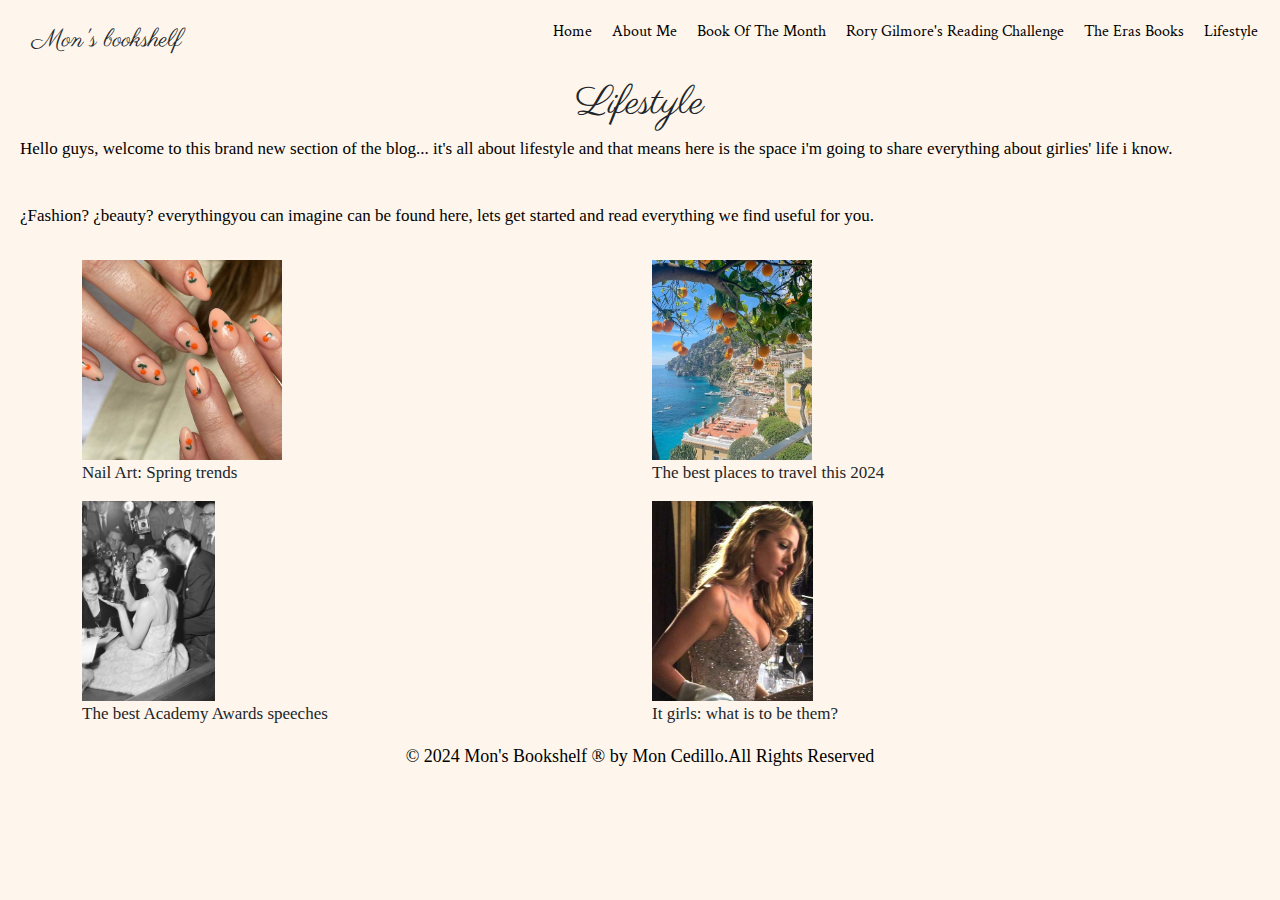
<file: lifestyle.html>
<!DOCTYPE html>
<html lang="en">
<head>
    <meta charset="UTF-8">
    <link href="https://cdn.jsdelivr.net/npm/bootstrap@5.3.0-alpha1/dist/css/bootstrap.min.css" rel="stylesheet" integrity="sha384- GLhlTQ8iRABdZLl6O3oVMWSktQOp6b7In1Zl3/Jr59b6EGGoI1aFkw7cmDA6j6gD" crossorigin="anonymous">

    <link rel="stylesheet" href="style.css">
    <meta name="viewport" content="width=device-width, initial-scale=1.0">
    <title>Document</title>
</head>
<body>
    <header class="container-fluid">
        <div>
            <h3>Mon's bookshelf</h3>
        </div>
        <nav>
            <ul>
                <a href="./index.html"><li>Home</li></a>
                <a href="./index.html"><li>About Me</li></a>
                <a href="./monthbook.html"><li>Book Of The Month</li></a>
                <a href="./Gilmore.html"><li>Rory Gilmore's Reading Challenge</li></a>
                <a href="./erasbooks.html"><li>The Eras Books</li></a>
                <a href="./lifestyle.html"><li>Lifestyle</li></a>
            </ul>
        </nav>
    </header>

    <div class="Titles">
        <h2>Lifestyle</h2>
    </div>

    <div class="era">
        <p>
            Hello guys, welcome to this brand new section of the blog... it's all about lifestyle and that means here is the space i'm going to share 
            everything about girlies' life i know. 
        </p>
        <br>
        <p>
            ¿Fashion? ¿beauty? everythingyou can imagine can be found here, lets get started and read everything we find useful for you.
        </p>
    </div>

    <div class="container">
        <div class="row">
            <div class="col">
                <a href="./nails.html"><img src="./imagenes/Nails.jpg" alt="Nail Art: Spring trends"></a>
                <p>Nail Art: Spring trends</p>
            </div>
            <div class="col">
                <a href="./travel.html"><img src="./imagenes/travel.jpg" alt="Travel destinations"></a>
                <p>The best places to travel this 2024</p>
            </div>
            <div class="w-100">

            </div>
            <div class="col">
                <a href="./oscars.html"><img src="./imagenes/oscars.jpg" alt="Oscars best speeches"></a>
                <p>The best Academy Awards speeches</p>
            </div>
            <div class="col">   
                <a href="./it-girls.html"><img src="./imagenes/lifestyle/It-girl.jpg" alt="It-girls"></a>
                <p>It girls: what is to be them?</p>
            </div>
        </div>
      </div>
   
    <footer>
        <p>© 2024 Mon's Bookshelf ® by Mon Cedillo.</p>
        <p>All Rights Reserved</p>
    </footer>

    <script src="https://cdn.jsdelivr.net/npm/bootstrap@5.3.0-alpha1/dist/js/bootstrap.bundle.min.js" integrity="sha384- w76AqPfDkMBDXo30jS1Sgez6pr3x5MlQ1ZAGC+nuZB+EYdgRZgiwxhTBTkF7CXvN" crossorigin="anonymous"></script>
</body>
</html>
</file>
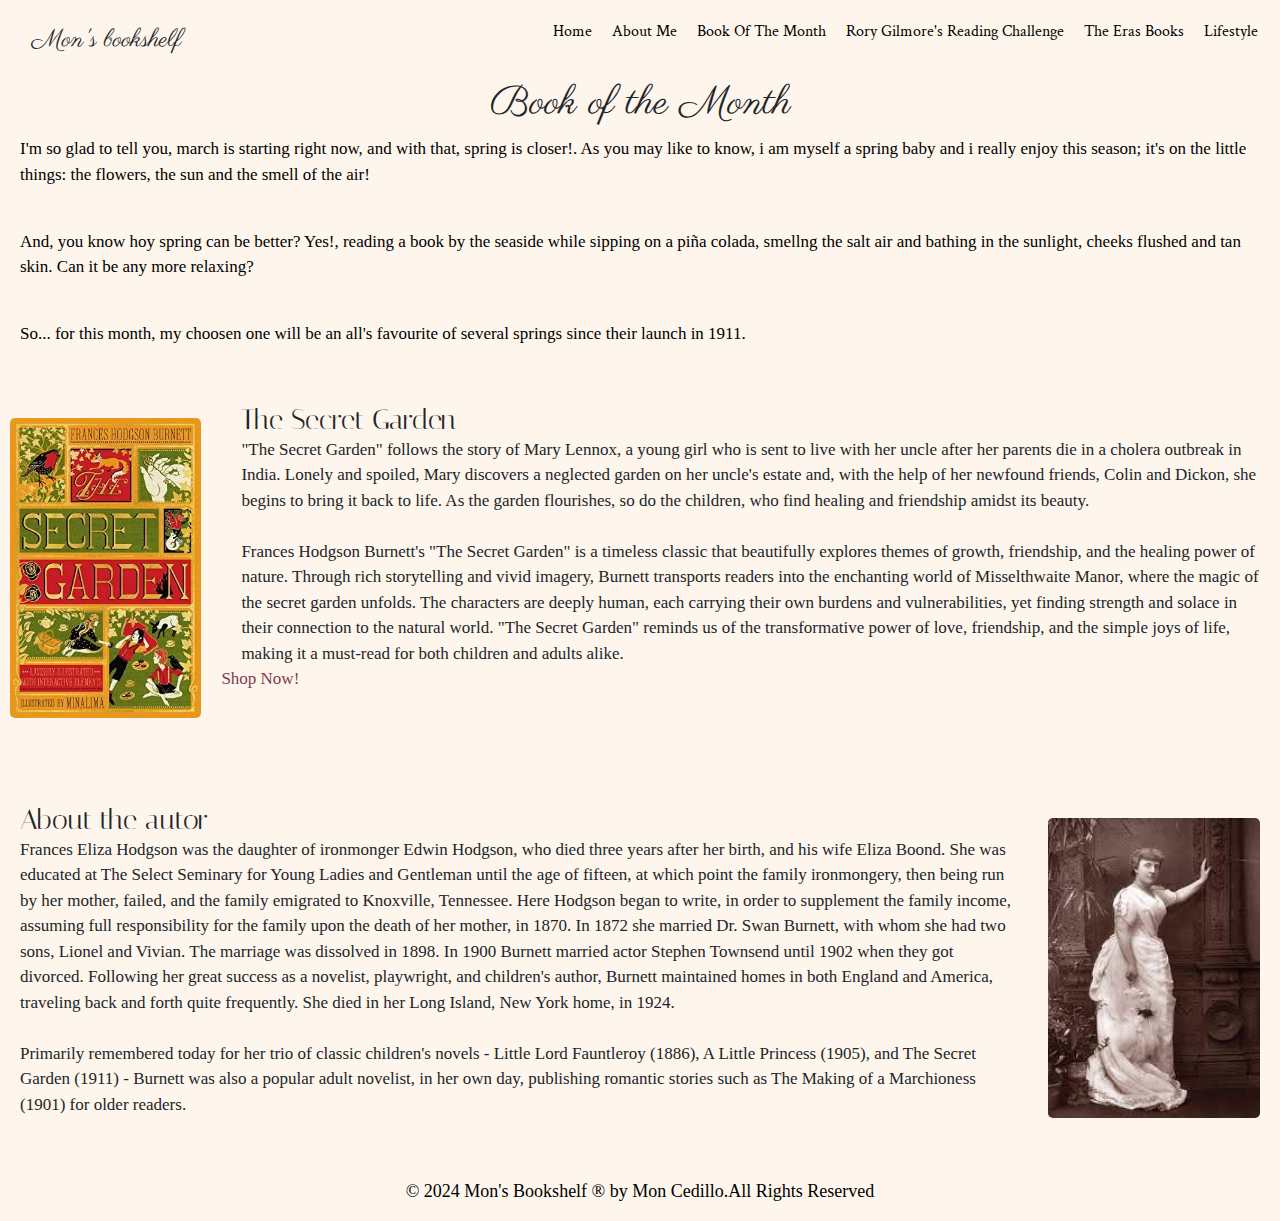
<file: monthbook.html>
<!DOCTYPE html>
<html lang="en">
<head>
    <meta charset="UTF-8">
    <link href="https://cdn.jsdelivr.net/npm/bootstrap@5.3.0-alpha1/dist/css/bootstrap.min.css" rel="stylesheet" integrity="sha384- GLhlTQ8iRABdZLl6O3oVMWSktQOp6b7In1Zl3/Jr59b6EGGoI1aFkw7cmDA6j6gD" crossorigin="anonymous">

    <link rel="stylesheet" href="style.css">
    <meta name="viewport" content="width=device-width, initial-scale=1.0">
    <title>Document</title>
</head>
<body>
    <header class="container-fluid">
        <div>
            <h3>Mon's bookshelf</h3>
        </div>
        <nav>
            <ul>
                <a href="./index.html"><li>Home</li></a>
                <a href="./index.html"><li>About Me</li></a>
                <a href="./monthbook.html"><li>Book Of The Month</li></a>
                <a href="./Gilmore.html"><li>Rory Gilmore's Reading Challenge</li></a>
                <a href="./erasbooks.html"><li>The Eras Books</li></a>
                <a href="./lifestyle.html"><li>Lifestyle</li></a>
            </ul>
        </nav>
    </header>

    <div class="Titles">
        <h2>Book of the Month</h2>
    </div>

    <div class="era">
        <p>
            I'm so glad to tell you, march is starting right now, and with that, spring is closer!. As you may like to know, 
            i am myself a spring baby and i really enjoy this season; it's on the little things: the flowers, the sun and the 
            smell of the air!
        </p>
        <br>
        <p>
            And, you know hoy spring can be better? Yes!, reading a book by the seaside while sipping on a piña colada, smellng 
            the salt air and bathing in the sunlight, cheeks flushed and tan skin. Can it be any more relaxing?
        </p>
        <br>
        <p>
            So... for this month, my choosen one will be an all's favourite of several springs since their launch in 1911.
        </p>
    </div>

    <div class="book" class="container-fluid">
        <div>
            <img src="./imagenes/BookOfTheMonth/secret garden.jpg" alt="The secret garden">
        </div>
        <div>
            <br>
            <h3>The Secret Garden</h3>
            <p>
                "The Secret Garden" follows the story of Mary Lennox, a young girl who is sent to live with her uncle after 
                her parents die in a cholera outbreak in India. Lonely and spoiled, Mary discovers a neglected garden on her 
                uncle's estate and, with the help of her newfound friends, Colin and Dickon, she begins to bring it back to life. 
                As the garden flourishes, so do the children, who find healing and friendship amidst its beauty.
            </p>
            <br>
            <p>
                Frances Hodgson Burnett's "The Secret Garden" is a timeless classic that beautifully explores themes of growth, 
                friendship, and the healing power of nature. Through rich storytelling and vivid imagery, Burnett transports readers 
                into the enchanting world of Misselthwaite Manor, where the magic of the secret garden unfolds. The characters are 
                deeply human, each carrying their own burdens and vulnerabilities, yet finding strength and solace in their connection 
                to the natural world. "The Secret Garden" reminds us of the transformative power of love, friendship, and the simple 
                joys of life, making it a must-read for both children and adults alike.
            </p>
            <a href="https://www.amazon.com/Secret-Garden-Illustrated-Classic-Novel/dp/1797225189/ref=sr_1_4?crid=23TL9OQT9XCC0&dib=eyJ2IjoiMSJ9.[base64].ITyVEcEIL7QPfEw5T1YuvWmlKnryp2mvpKPIy1ngSwo&dib_tag=se&keywords=the+secret+garden&qid=1710113764&sprefix=the+secret+%2Caps%2C150&sr=8-4">Shop Now!</a>
        </div>
    </div>

    <div class="book" class="container-fluid">
        <div>
            <br>
            <h3>About the autor</h3>
            <p>
                Frances Eliza Hodgson was the daughter of ironmonger Edwin Hodgson, who died three years after her birth, and his wife 
                Eliza Boond. She was educated at The Select Seminary for Young Ladies and Gentleman until the age of fifteen, at which 
                point the family ironmongery, then being run by her mother, failed, and the family emigrated to Knoxville, Tennessee. 
                Here Hodgson began to write, in order to supplement the family income, assuming full responsibility for the family upon 
                the death of her mother, in 1870. In 1872 she married Dr. Swan Burnett, with whom she had two sons, Lionel and Vivian. 
                The marriage was dissolved in 1898. In 1900 Burnett married actor Stephen Townsend until 1902 when they got divorced. 
                Following her great success as a novelist, playwright, and children's author, Burnett maintained homes in both England 
                and America, traveling back and forth quite frequently. She died in her Long Island, New York home, in 1924.
            </p>
            <br>
            <p>
                Primarily remembered today for her trio of classic children's novels - Little Lord Fauntleroy (1886), A Little Princess 
                (1905), and The Secret Garden (1911) - Burnett was also a popular adult novelist, in her own day, publishing romantic 
                stories such as The Making of a Marchioness (1901) for older readers.
            </p>
        </div>
        <div>
            <img src="./imagenes/BookOfTheMonth/Frances.jpeg" alt="FRances H. Burnett">
        </div>
    </div>
    

    <footer>
        <br>
        <p>© 2024 Mon's Bookshelf ® by Mon Cedillo.</p>
        <p>All Rights Reserved</p>
    </footer>

    <script src="https://cdn.jsdelivr.net/npm/bootstrap@5.3.0-alpha1/dist/js/bootstrap.bundle.min.js" integrity="sha384- w76AqPfDkMBDXo30jS1Sgez6pr3x5MlQ1ZAGC+nuZB+EYdgRZgiwxhTBTkF7CXvN" crossorigin="anonymous"></script>
</body>
</html>
</file>
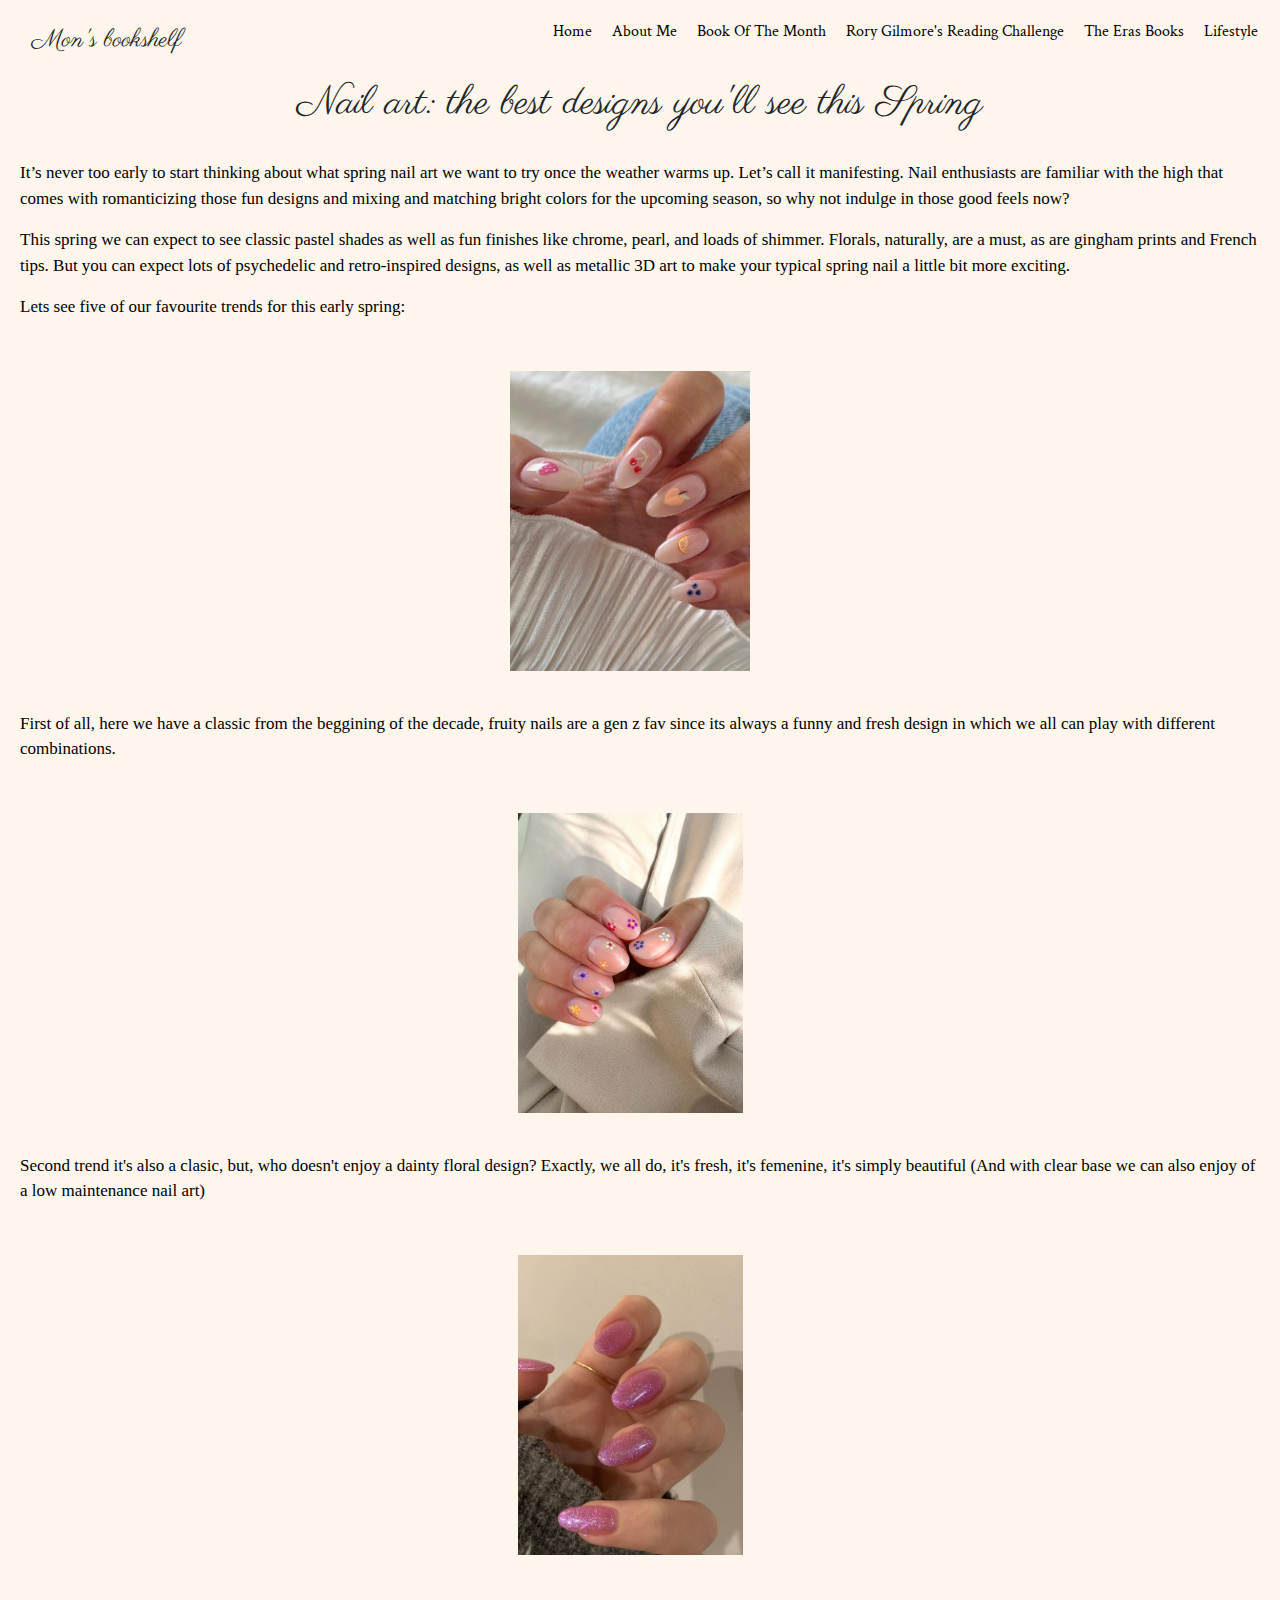
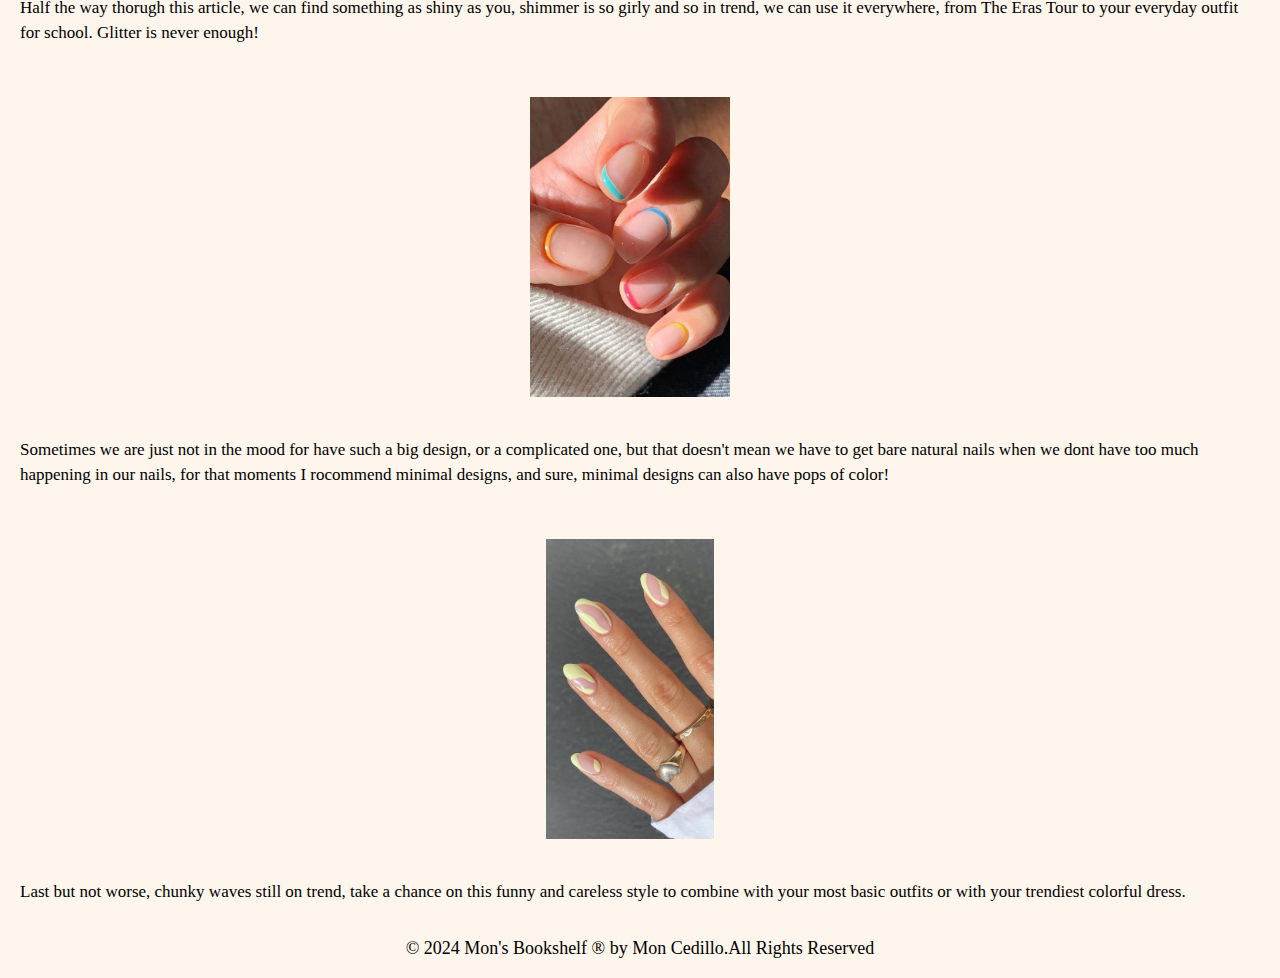
<file: nails.html>
<!DOCTYPE html>
<html lang="en">
<head>
    <meta charset="UTF-8">
    <link href="https://cdn.jsdelivr.net/npm/bootstrap@5.3.0-alpha1/dist/css/bootstrap.min.css" rel="stylesheet" integrity="sha384- GLhlTQ8iRABdZLl6O3oVMWSktQOp6b7In1Zl3/Jr59b6EGGoI1aFkw7cmDA6j6gD" crossorigin="anonymous">

    <link rel="stylesheet" href="style.css">
    <meta name="viewport" content="width=device-width, initial-scale=1.0">
    <title>Document</title>
</head>
<body>
    <header class="container-fluid">
        <div>
            <h3>Mon's bookshelf</h3>
        </div>
        <nav>
            <ul>
                <a href="./index.html"><li>Home</li></a>
                <a href="./index.html"><li>About Me</li></a>
                <a href="./monthbook.html"><li>Book Of The Month</li></a>
                <a href="./Gilmore.html"><li>Rory Gilmore's Reading Challenge</li></a>
                <a href="./erasbooks.html"><li>The Eras Books</li></a>
                <a href="./lifestyle.html"><li>Lifestyle</li></a>
            </ul>
        </nav>
    </header>

    <div class="Titles">
        <h2>Nail art: the best designs you'll see this Spring</h2>
    </div>

    <br>

    <div class="era">
        <p>
            It’s never too early to start thinking about what spring nail art we want to try once the weather 
            warms up. Let’s call it manifesting. Nail enthusiasts are familiar with the high that comes with 
            romanticizing those fun designs and mixing and matching bright colors for the upcoming season, so why 
            not indulge in those good feels now?
        </p>
        <p>
            This spring we can expect to see classic pastel shades as well as fun finishes like chrome, pearl, and 
            loads of shimmer. Florals, naturally, are a must, as are gingham prints and French tips. But you can expect 
            lots of psychedelic and retro-inspired designs, as well as metallic 3D art to make your typical spring nail a 
            little bit more exciting.
        </p>
        <p>
            Lets see five of our favourite trends for this early spring:
        </p>
    </div>

    <div class="nails">
        <div class="gilmore_image">
            <img src="./imagenes/lifestyle/fruity.jpg" alt="Fruity Nails">
        </div>
        <div>
            <p>
                First of all, here we have a classic from the beggining of the decade, fruity nails are a gen z fav since its always 
                a funny and fresh design in which we all can play with different combinations.
            </p>
        </div>
    </div>

    <div class="nails">
        <div class="gilmore_image">
            <img src="./imagenes/lifestyle/floral.jpg" alt="Floral Nails">
        </div>
        <div>
            <p>
                Second trend it's also a clasic, but, who doesn't enjoy a dainty floral design? Exactly, we all do, it's fresh, it's 
                femenine, it's simply beautiful (And with clear base we can also enjoy of a low maintenance nail art)
            </p>
        </div>
    </div>

    <div class="nails">
        <div class="gilmore_image">
            <img src="./imagenes/lifestyle/glitter.jpg" alt="Glittery nails">
        </div>
        <div>
            <p>
                Half the way thorugh this article, we can find something as shiny as you, shimmer is so girly and so in trend, we can use it 
                everywhere, from The Eras Tour to your everyday outfit for school. Glitter is never enough!
            </p>
        </div>
    </div>

    <div class="nails">
        <div class="gilmore_image">
            <img src="./imagenes/lifestyle/minimal.jpg" alt="Minimal nails">
        </div>
        <div>
            <p>
                Sometimes we are just not in the mood for have such a big design, or a complicated one, but that doesn't mean we have to get bare natural 
                nails when we dont have too much happening in our nails, for that moments I rocommend minimal designs, and sure, minimal designs can also have 
                pops of color!
            </p>
        </div>
    </div>

    <div class="nails">
        <div class="gilmore_image">
            <img src="./imagenes/lifestyle/waves.jpg" alt="Chunky waves">
        </div>
        <div>
            <p>
                Last but not worse, chunky waves still on trend, take a chance on this funny and careless style to combine with your most basic outfits or with your 
                trendiest colorful dress.
            </p>
        </div>
    </div>
   
    <footer>
        <p>© 2024 Mon's Bookshelf ® by Mon Cedillo.</p>
        <p>All Rights Reserved</p>
    </footer>

    <script src="https://cdn.jsdelivr.net/npm/bootstrap@5.3.0-alpha1/dist/js/bootstrap.bundle.min.js" integrity="sha384- w76AqPfDkMBDXo30jS1Sgez6pr3x5MlQ1ZAGC+nuZB+EYdgRZgiwxhTBTkF7CXvN" crossorigin="anonymous"></script>
</body>
</html>
</file>
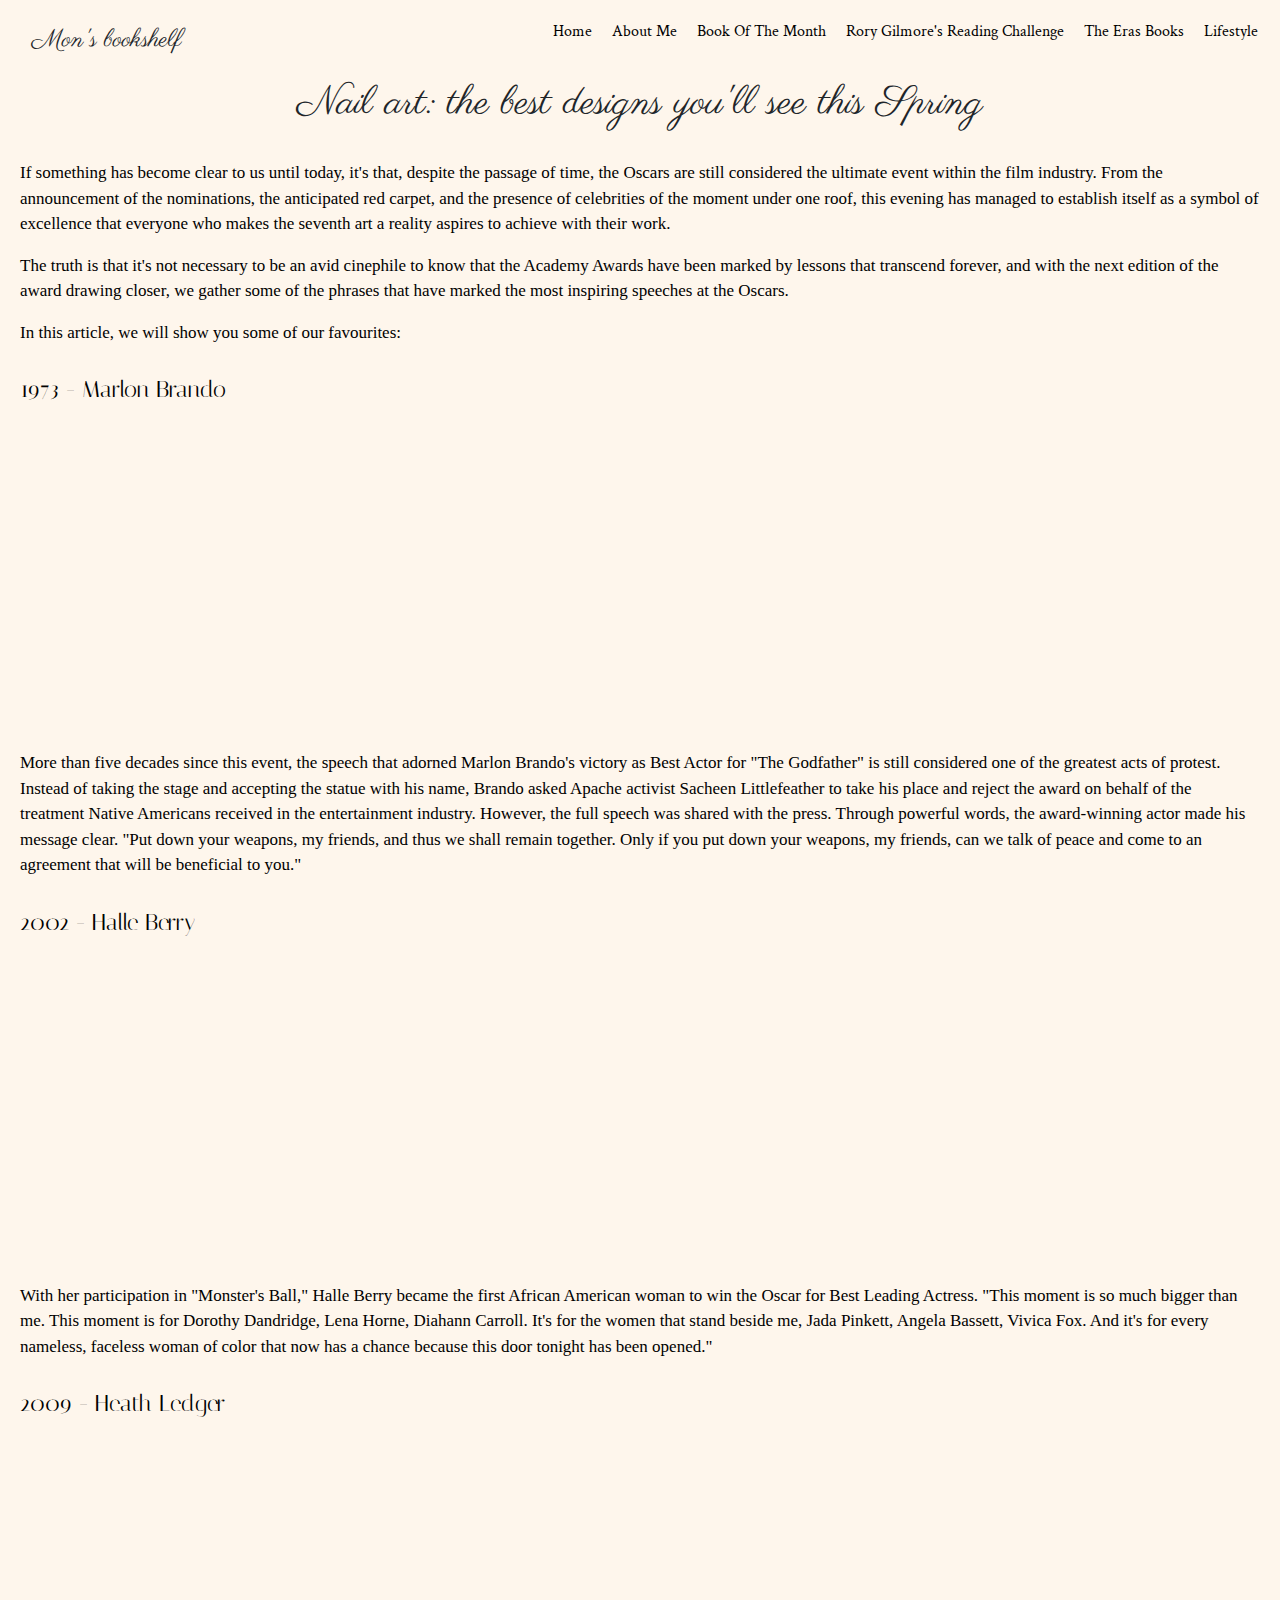
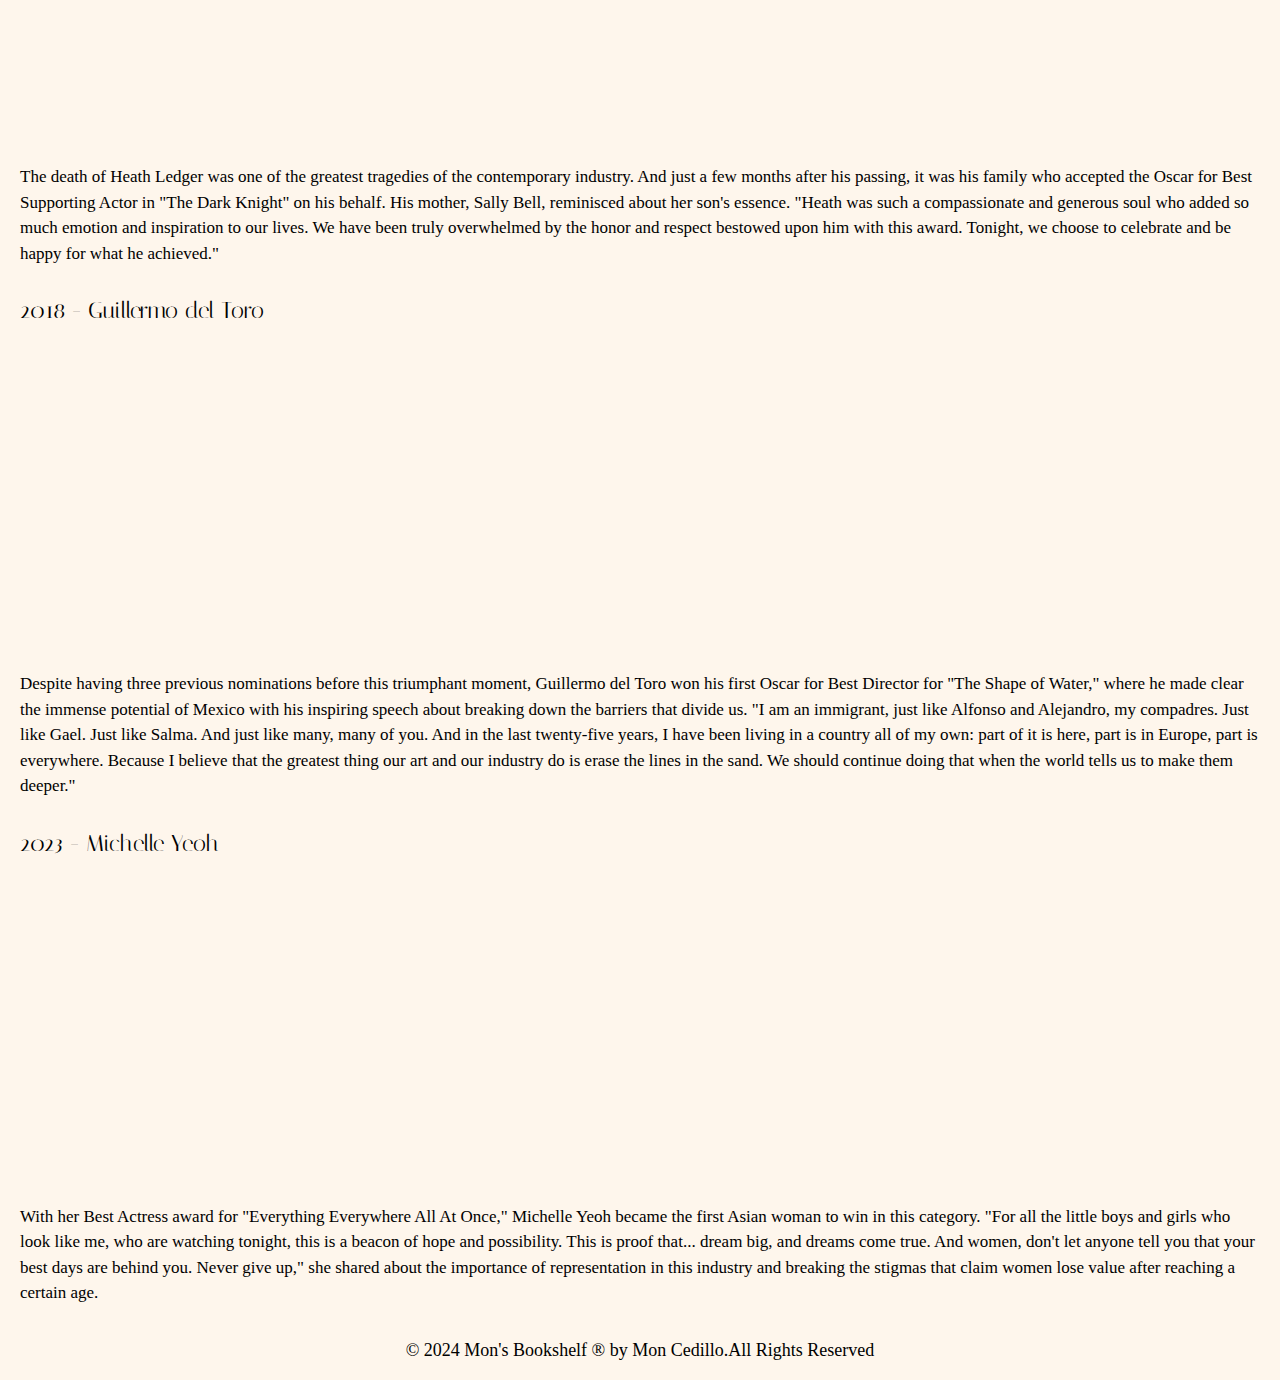
<file: oscars.html>
<!DOCTYPE html>
<html lang="en">
<head>
    <meta charset="UTF-8">
    <link href="https://cdn.jsdelivr.net/npm/bootstrap@5.3.0-alpha1/dist/css/bootstrap.min.css" rel="stylesheet" integrity="sha384- GLhlTQ8iRABdZLl6O3oVMWSktQOp6b7In1Zl3/Jr59b6EGGoI1aFkw7cmDA6j6gD" crossorigin="anonymous">

    <link rel="stylesheet" href="style.css">
    <meta name="viewport" content="width=device-width, initial-scale=1.0">
    <title>Document</title>
</head>
<body>
    <header class="container-fluid">
        <div>
            <h3>Mon's bookshelf</h3>
        </div>
        <nav>
            <ul>
                <a href="./index.html"><li>Home</li></a>
                <a href="./index.html"><li>About Me</li></a>
                <a href="./monthbook.html"><li>Book Of The Month</li></a>
                <a href="./Gilmore.html"><li>Rory Gilmore's Reading Challenge</li></a>
                <a href="./erasbooks.html"><li>The Eras Books</li></a>
                <a href="./lifestyle.html"><li>Lifestyle</li></a>
            </ul>
        </nav>
    </header>

    <div class="Titles">
        <h2>Nail art: the best designs you'll see this Spring</h2>
    </div>

    <br>

    <div class="era">
        <p>   
            If something has become clear to us until today, it's that, despite the passage of time, the Oscars are still 
            considered the ultimate event within the film industry. From the announcement of the nominations, the anticipated 
            red carpet, and the presence of celebrities of the moment under one roof, this evening has managed to establish itself 
            as a symbol of excellence that everyone who makes the seventh art a reality aspires to achieve with their work.
        </p>
        <p>
            The truth is that it's not necessary to be an avid cinephile to know that the Academy Awards have been marked by lessons 
            that transcend forever, and with the next edition of the award drawing closer, we gather some of the phrases that have marked 
            the most inspiring speeches at the Oscars.
        </p>
        <p>
            In this article, we will show you some of our favourites:
        </p>
    </div>

    <div class="oscars">
        <h4>1973 - Marlon Brando</h4>
        <p style="text-align: center;">
            <iframe width="560" height="315" src="https://www.youtube.com/embed/2QUacU0I4yU?si=oFkdehTinn57Rhpn" title="YouTube video player" frameborder="0" allow="accelerometer; autoplay; clipboard-write; encrypted-media; gyroscope; picture-in-picture; web-share" allowfullscreen></iframe>
        </p>
        <p>
            More than five decades since this event, the speech that adorned Marlon Brando's victory as Best Actor for "The Godfather" is 
            still considered one of the greatest acts of protest. Instead of taking the stage and accepting the statue with his name, Brando 
            asked Apache activist Sacheen Littlefeather to take his place and reject the award on behalf of the treatment Native Americans 
            received in the entertainment industry. However, the full speech was shared with the press. Through powerful words, the award-winning 
            actor made his message clear. "Put down your weapons, my friends, and thus we shall remain together. Only if you put down your weapons, 
            my friends, can we talk of peace and come to an agreement that will be beneficial to you."
        </p>
    </div>

    <div class="oscars">
        <h4>2002 - Halle Berry</h4>
        <p style="text-align: center;">
            <iframe width="560" height="315" src="https://www.youtube.com/embed/llgL7mGYVTI?si=-4ApkC9bmuACp8Nw" title="YouTube video player" frameborder="0" allow="accelerometer; autoplay; clipboard-write; encrypted-media; gyroscope; picture-in-picture; web-share" allowfullscreen></iframe>
        </p>
        <p>
            With her participation in "Monster's Ball," Halle Berry became the first African American woman to win the Oscar for Best Leading Actress. 
            "This moment is so much bigger than me. This moment is for Dorothy Dandridge, Lena Horne, Diahann Carroll. It's for the women that stand beside 
            me, Jada Pinkett, Angela Bassett, Vivica Fox. And it's for every nameless, faceless woman of color that now has a chance because this door tonight 
            has been opened."
        </p>
    </div>

    <div class="oscars">
        <h4>2009 - Heath Ledger</h4>
        <p style="text-align: center;">
            <iframe width="560" height="315" src="https://www.youtube.com/embed/Jrt2xoy5UHo?si=ZChbIz7GxyITWT3U" title="YouTube video player" frameborder="0" allow="accelerometer; autoplay; clipboard-write; encrypted-media; gyroscope; picture-in-picture; web-share" allowfullscreen></iframe>
        </p>
        <p>
            The death of Heath Ledger was one of the greatest tragedies of the contemporary industry. And just a few months after his passing, it was his family 
            who accepted the Oscar for Best Supporting Actor in "The Dark Knight" on his behalf. His mother, Sally Bell, reminisced about her son's essence. "Heath 
            was such a compassionate and generous soul who added so much emotion and inspiration to our lives. We have been truly overwhelmed by the honor and respect 
            bestowed upon him with this award. Tonight, we choose to celebrate and be happy for what he achieved."
        </p>
    </div>

    <div class="oscars">
        <h4>2018 - Guillermo del Toro</h4>
        <p style="text-align: center;">
            <iframe width="560" height="315" src="https://www.youtube.com/embed/_7p9p4F26_4?si=WcMe74HKms5sNhSJ" title="YouTube video player" frameborder="0" allow="accelerometer; autoplay; clipboard-write; encrypted-media; gyroscope; picture-in-picture; web-share" allowfullscreen></iframe>
        </p>
        <p>
            Despite having three previous nominations before this triumphant moment, Guillermo del Toro won his first Oscar for Best Director for "The Shape of Water," 
            where he made clear the immense potential of Mexico with his inspiring speech about breaking down the barriers that divide us. "I am an immigrant, just like 
            Alfonso and Alejandro, my compadres. Just like Gael. Just like Salma. And just like many, many of you. And in the last twenty-five years, I have been living 
            in a country all of my own: part of it is here, part is in Europe, part is everywhere. Because I believe that the greatest thing our art and our industry do 
            is erase the lines in the sand. We should continue doing that when the world tells us to make them deeper."
        </p>
    </div>

    <div class="oscars">
        <h4>2023 - Michelle Yeoh</h4>
        <p style="text-align: center;">
            <iframe width="560" height="315" src="https://www.youtube.com/embed/DZldmL7zeSY?si=T7-P_BasjarVapFJ" title="YouTube video player" frameborder="0" allow="accelerometer; autoplay; clipboard-write; encrypted-media; gyroscope; picture-in-picture; web-share" allowfullscreen></iframe>
        </p>
        <p>
            With her Best Actress award for "Everything Everywhere All At Once," Michelle Yeoh became the first Asian woman to win in this category. "For all the little 
            boys and girls who look like me, who are watching tonight, this is a beacon of hope and possibility. This is proof that... dream big, and dreams come true. 
            And women, don't let anyone tell you that your best days are behind you. Never give up," she shared about the importance of representation in this industry and 
            breaking the stigmas that claim women lose value after reaching a certain age.
        </p>
    </div>

   
    <footer>
        <p>© 2024 Mon's Bookshelf ® by Mon Cedillo.</p>
        <p>All Rights Reserved</p>
    </footer>

    <script src="https://cdn.jsdelivr.net/npm/bootstrap@5.3.0-alpha1/dist/js/bootstrap.bundle.min.js" integrity="sha384- w76AqPfDkMBDXo30jS1Sgez6pr3x5MlQ1ZAGC+nuZB+EYdgRZgiwxhTBTkF7CXvN" crossorigin="anonymous"></script>
</body>
</html>
</file>
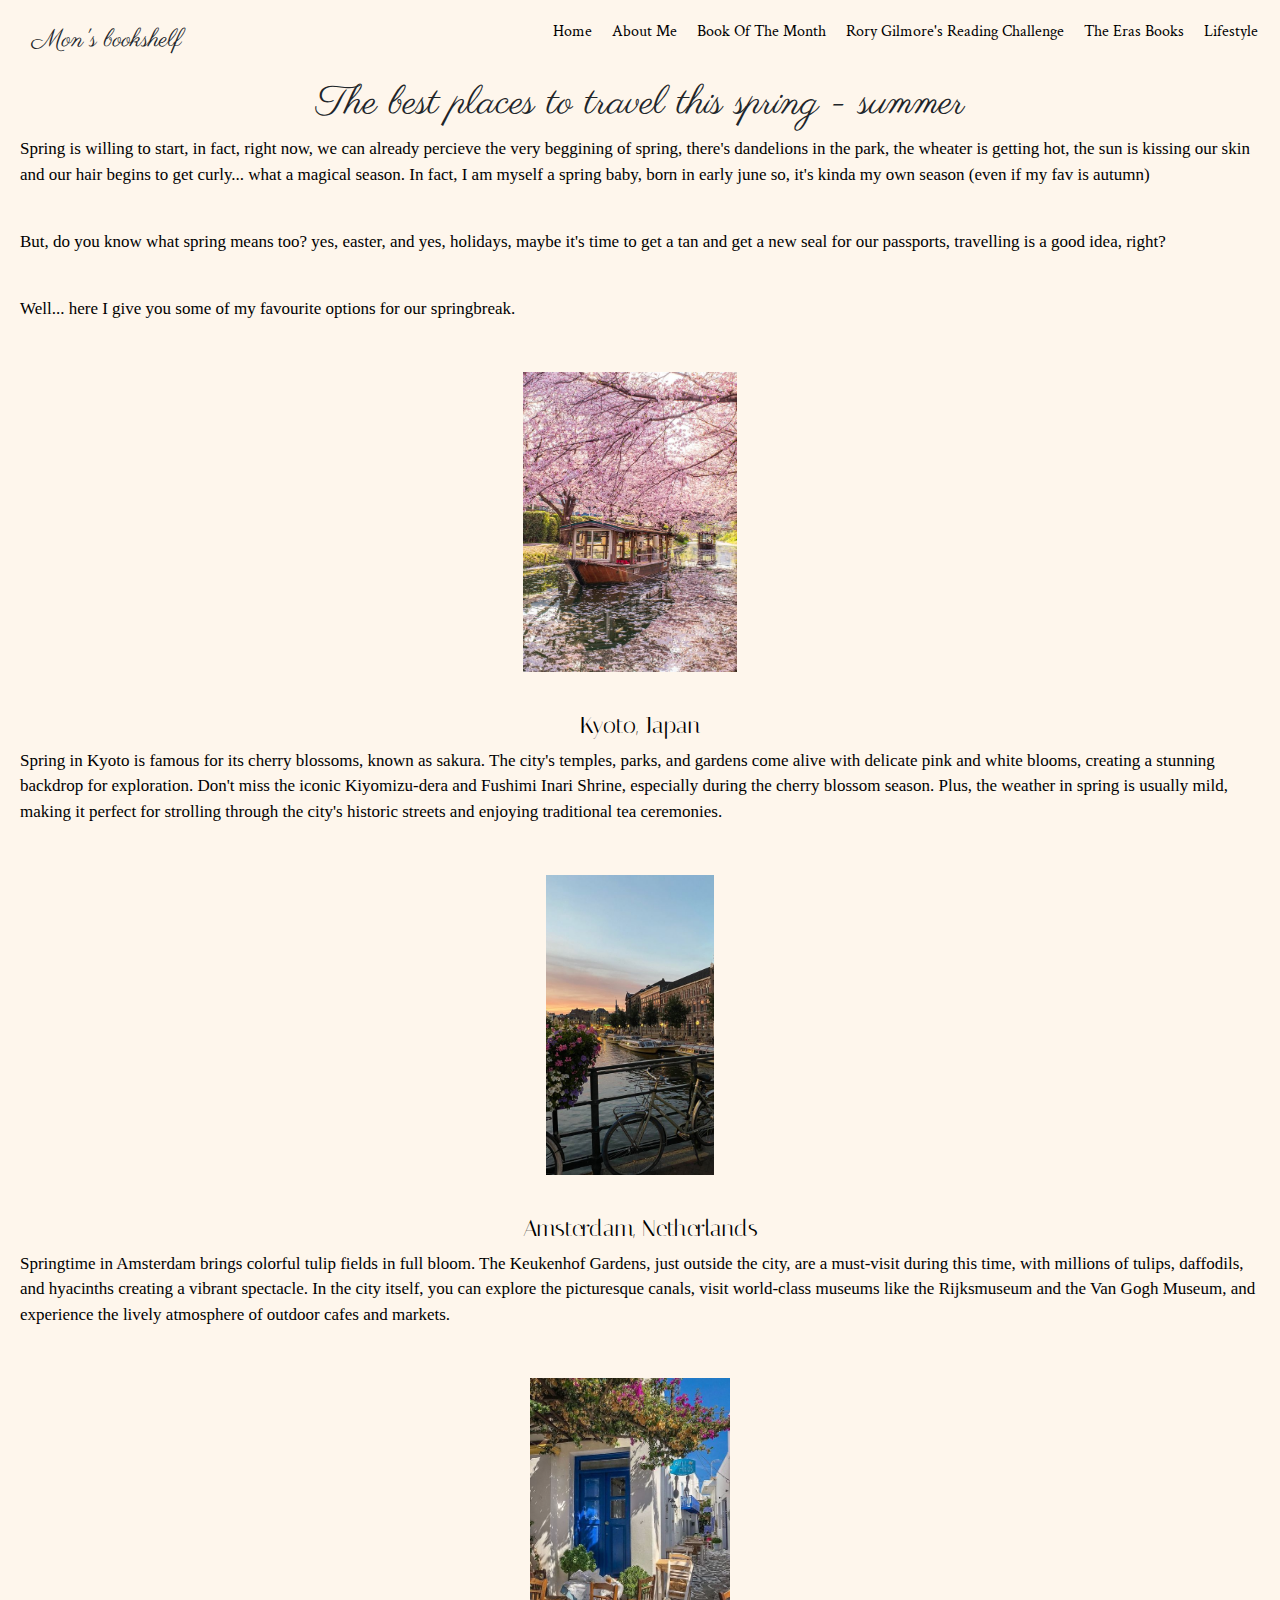
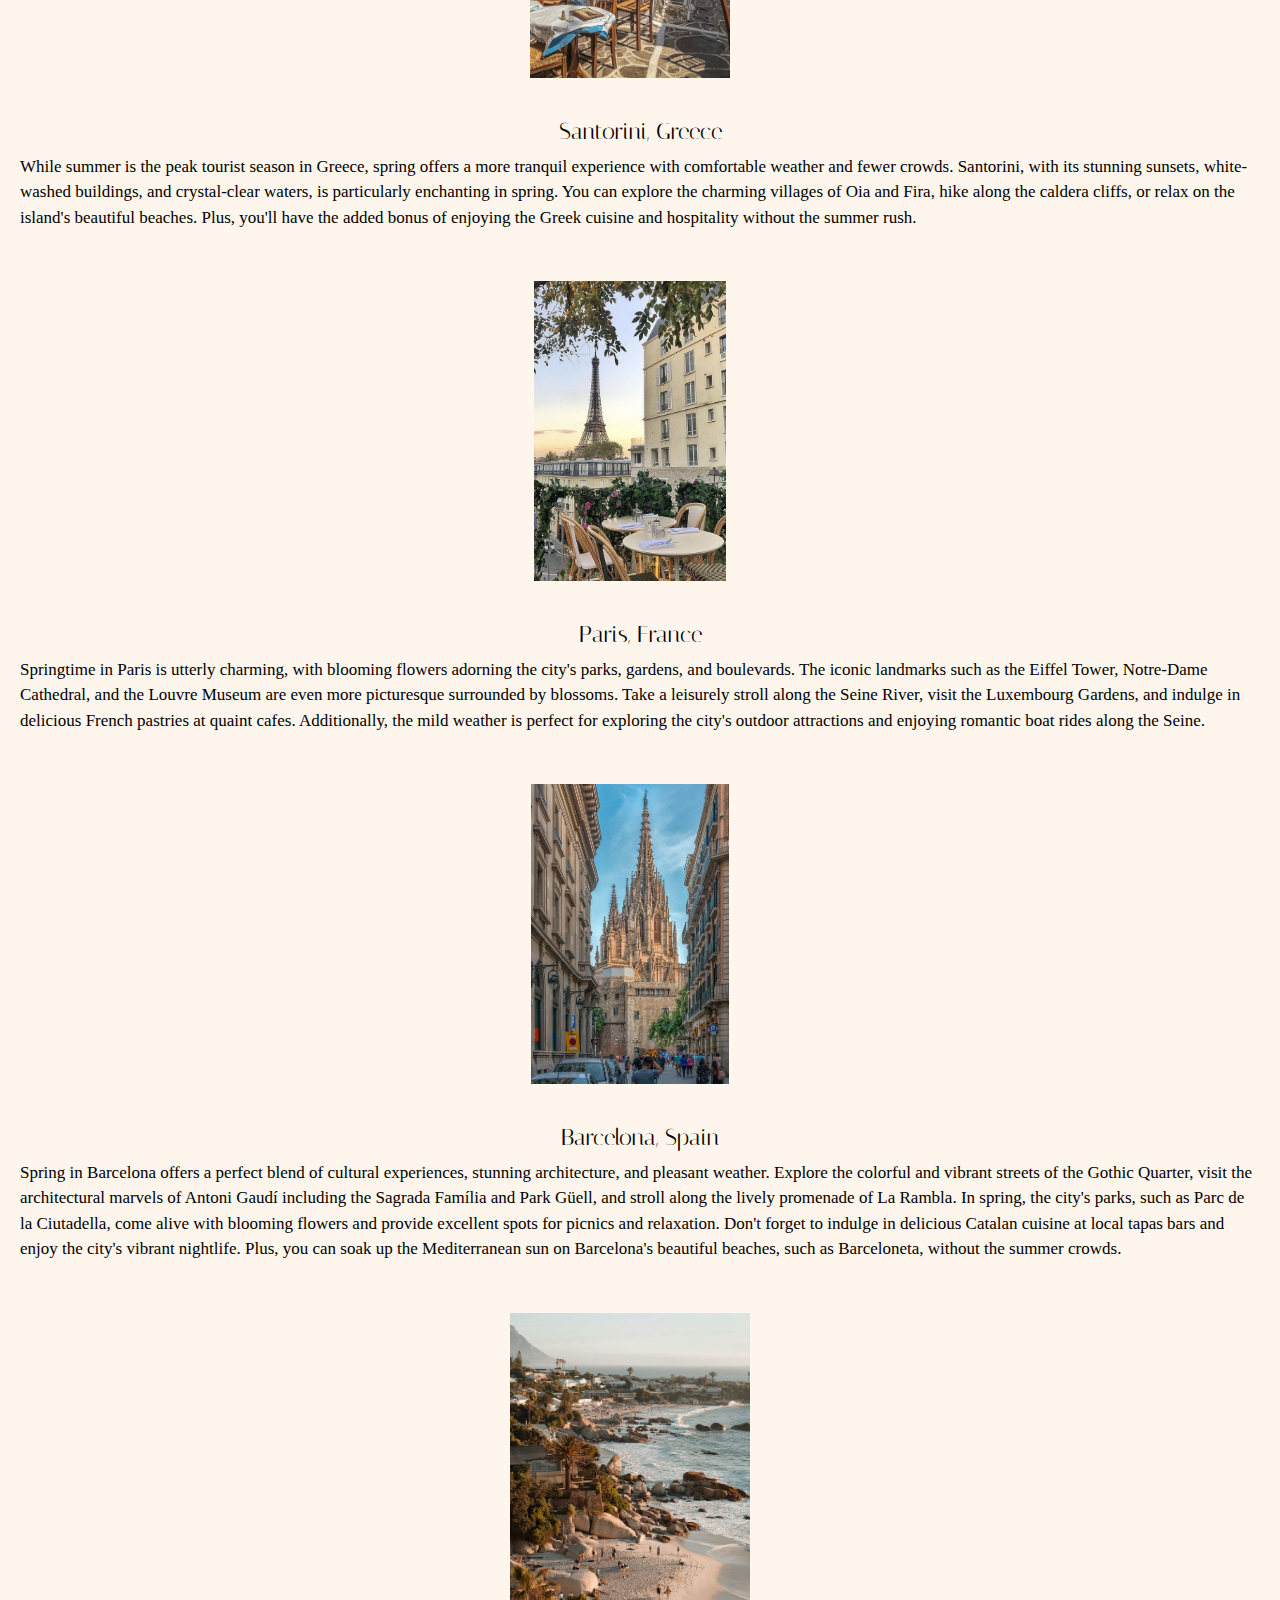
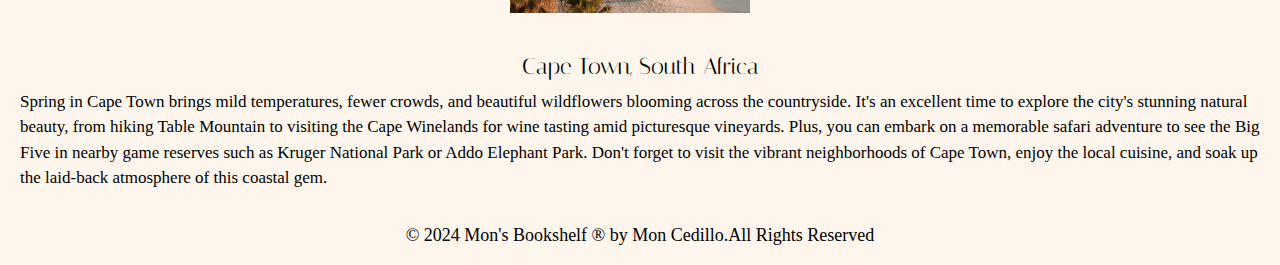
<file: travel.html>
<!DOCTYPE html>
<html lang="en">
<head>
    <meta charset="UTF-8">
    <link href="https://cdn.jsdelivr.net/npm/bootstrap@5.3.0-alpha1/dist/css/bootstrap.min.css" rel="stylesheet" integrity="sha384- GLhlTQ8iRABdZLl6O3oVMWSktQOp6b7In1Zl3/Jr59b6EGGoI1aFkw7cmDA6j6gD" crossorigin="anonymous">

    <link rel="stylesheet" href="style.css">
    <meta name="viewport" content="width=device-width, initial-scale=1.0">
    <title>Document</title>
</head>
<body>
    <header class="container-fluid">
        <div>
            <h3>Mon's bookshelf</h3>
        </div>
        <nav>
            <ul>
                <a href="./index.html"><li>Home</li></a>
                <a href="./index.html"><li>About Me</li></a>
                <a href="./monthbook.html"><li>Book Of The Month</li></a>
                <a href="./Gilmore.html"><li>Rory Gilmore's Reading Challenge</li></a>
                <a href="./erasbooks.html"><li>The Eras Books</li></a>
                <a href="./lifestyle.html"><li>Lifestyle</li></a>
            </ul>
        </nav>
    </header>

    <div class="Titles">
        <h2>The best places to travel this spring - summer</h2>
    </div>

    <div class="era">
        <p>
            Spring is willing to start, in fact, right now, we can already percieve the very beggining of spring, there's dandelions in the park, 
            the wheater is getting hot, the sun is kissing our skin and our hair begins to get curly... what a magical season. In fact, I am myself 
            a spring baby, born in early june so, it's kinda my own season (even if my fav is autumn)
        </p>
        <br>
        <p>
            But, do you know what spring means too? yes, easter, and yes, holidays, maybe it's time to get a tan and get a new seal for our passports,
            travelling is a good idea, right?      
        </p>
        <br>
        <p>
            Well... here I give you some of my favourite options for our springbreak.
        </p>
    </div>
   
    <div class="nails">
        <div class="gilmore_image">
            <img src="./imagenes/lifestyle/Kyoto.jpg" alt="Kyoto, Japan">
        </div>
        <div>
            <h3>Kyoto, Japan</h3>
            <p>
                Spring in Kyoto is famous for its cherry blossoms, known as sakura. The city's temples, parks, and gardens come alive with delicate pink 
                and white blooms, creating a stunning backdrop for exploration. Don't miss the iconic Kiyomizu-dera and Fushimi Inari Shrine, especially 
                during the cherry blossom season. Plus, the weather in spring is usually mild, making it perfect for strolling through the city's historic 
                streets and enjoying traditional tea ceremonies.
            </p>
        </div>
    </div>

    <div class="nails">
        <div class="gilmore_image">
            <img src="./imagenes/lifestyle/Amsterdam.jpg" alt="Amsterdam, Netherlands">
        </div>
        <div>
            <h3>Amsterdam, Netherlands</h3>
            <p>
                Springtime in Amsterdam brings colorful tulip fields in full bloom. The Keukenhof Gardens, just outside the city, are a must-visit during this 
                time, with millions of tulips, daffodils, and hyacinths creating a vibrant spectacle. In the city itself, you can explore the picturesque canals, 
                visit world-class museums like the Rijksmuseum and the Van Gogh Museum, and experience the lively atmosphere of outdoor cafes and markets.
            </p>
        </div>
    </div>

    <div class="nails">
        <div class="gilmore_image">
            <img src="./imagenes/lifestyle/Santorini.jpg" alt="Santorini, Greece">
        </div>
        <div>
            <h3>Santorini, Greece</h3>
            <p>
                While summer is the peak tourist season in Greece, spring offers a more tranquil experience with comfortable weather and fewer crowds. Santorini, 
                with its stunning sunsets, white-washed buildings, and crystal-clear waters, is particularly enchanting in spring. You can explore the charming 
                villages of Oia and Fira, hike along the caldera cliffs, or relax on the island's beautiful beaches. Plus, you'll have the added bonus of enjoying 
                the Greek cuisine and hospitality without the summer rush.
            </p>
        </div>
    </div>

    <div class="nails">
        <div class="gilmore_image">
            <img src="./imagenes/lifestyle/Paris.jpg" alt="Paris, France">
        </div>
        <div>
            <h3>Paris, France</h3>
            <p>
                Springtime in Paris is utterly charming, with blooming flowers adorning the city's parks, gardens, and boulevards. The iconic landmarks such as the 
                Eiffel Tower, Notre-Dame Cathedral, and the Louvre Museum are even more picturesque surrounded by blossoms. Take a leisurely stroll along the Seine 
                River, visit the Luxembourg Gardens, and indulge in delicious French pastries at quaint cafes. Additionally, the mild weather is perfect for exploring 
                the city's outdoor attractions and enjoying romantic boat rides along the Seine.
            </p>
        </div>
    </div>

    <div class="nails">
        <div class="gilmore_image">
            <img src="./imagenes/lifestyle/Barcelona.jpg" alt="Barcelona, Spain">
        </div>
        <div>
            <h3>Barcelona, Spain</h3>
            <p>
                Spring in Barcelona offers a perfect blend of cultural experiences, stunning architecture, and pleasant weather. Explore the colorful and vibrant streets 
                of the Gothic Quarter, visit the architectural marvels of Antoni Gaudí including the Sagrada Família and Park Güell, and stroll along the lively promenade 
                of La Rambla. In spring, the city's parks, such as Parc de la Ciutadella, come alive with blooming flowers and provide excellent spots for picnics and relaxation. 
                Don't forget to indulge in delicious Catalan cuisine at local tapas bars and enjoy the city's vibrant nightlife. Plus, you can soak up the Mediterranean sun on 
                Barcelona's beautiful beaches, such as Barceloneta, without the summer crowds.
            </p>
        </div>
    </div>

    <div class="nails">
        <div class="gilmore_image">
            <img src="./imagenes/lifestyle/CapeTown.jpg" alt="Cape Town, South Africa">
        </div>
        <div>
            <h3>Cape Town, South Africa</h3>
            <p>
                Spring in Cape Town brings mild temperatures, fewer crowds, and beautiful wildflowers blooming across the countryside. It's an excellent time to explore the city's 
                stunning natural beauty, from hiking Table Mountain to visiting the Cape Winelands for wine tasting amid picturesque vineyards. Plus, you can embark on a memorable 
                safari adventure to see the Big Five in nearby game reserves such as Kruger National Park or Addo Elephant Park. Don't forget to visit the vibrant neighborhoods of 
                Cape Town, enjoy the local cuisine, and soak up the laid-back atmosphere of this coastal gem.  
            </p>
        </div>
    </div>

    <footer>
        <p>© 2024 Mon's Bookshelf ® by Mon Cedillo.</p>
        <p>All Rights Reserved</p>
    </footer>

    <script src="https://cdn.jsdelivr.net/npm/bootstrap@5.3.0-alpha1/dist/js/bootstrap.bundle.min.js" integrity="sha384- w76AqPfDkMBDXo30jS1Sgez6pr3x5MlQ1ZAGC+nuZB+EYdgRZgiwxhTBTkF7CXvN" crossorigin="anonymous"></script>
</body>
</html>
</file>
<file: style.css>
@import url('https://fonts.googleapis.com/css2?family=Crimson+Text:ital,wght@0,400;0,600;0,700;1,400;1,600;1,700&display=swap');
@import url('https://fonts.googleapis.com/css2?family=Crimson+Text:ital,wght@0,400;0,600;0,700;1,400;1,600;1,700&family=IM+Fell+Double+Pica:ital@0;1&display=swap');
@import url('https://fonts.googleapis.com/css2?family=Parisienne&display=swap');
@import url('https://fonts.googleapis.com/css2?family=Italiana&family=Parisienne&display=swap');
@import url('https://fonts.googleapis.com/css2?family=Italiana&family=Parisienne&family=Roboto+Condensed:ital,wght@0,100..900;1,100..900&display=swap');

body{
    background-color: rgb(254, 246, 236);
}

header{
    display: flex;
    flex-direction: row;
    justify-content: space-between;
    background-color: rgb(254, 246, 236);
    width: 100%;
}

header ul{
    list-style: none;
    display: flex;
    flex-direction: row;
}

header ul li { 
    margin: 10px; 
    margin-top: 20px;
    color: black;
    font-family: "Crimson Text";
}

header h3{
    margin: 25px 20px;
    font-size: 25px;
    font-family: "Parisienne";
}

header a {color: black;}

a{text-decoration: none; color: rgb(129, 59, 81);}

#Home{
    background-color: rgb(255, 230, 230);
    width: 100%;
    text-align: center;
    height: 40px;
    font-size: 10px;
}

#Home h4{
    font-family: "Parisienne";
    font-size: 35px;
    font-style: italic;
}

#explore{
    background-color: rgb(254, 246, 236);
    width: 100%;
    text-align: center;
    height: 100%;
    font-size: 10px; 
    padding-top: 15px;
    padding-bottom: 15px;
}

#explore h4{
    font-family: "Parisienne";
    font-size: 25px;
    font-style: italic;
}

.story{
    background-color: rgb(255, 230, 230);
    height: 250px;
    width: 100%;
    display: flex;
    flex-direction: row;
    font-family: "Roboto";
    font-size: 17px;
}

.story img{
    height: 190px;
    width: 120px;
    border-radius: 5px;
    margin: 30px 20px 30px 10px;
}
.story h3{
    font-style: "Italiana";
    font-size: 23px;
}

#AboutMe{ 
    background-color: rgb(254, 246, 236);
    height: 250px;
    width: 100%;
    display: flex;
    flex-direction: row;
    font-family: "Roboto";
    font-size: 17px;
}

#AboutMe img{
    height: 190px;
    width: 120px;
    border-radius: 5px;
    margin: 30px 20px 30px 10px;
}

#Menu{
    display: flex;
    flex-direction: row;
    height: 150px;
    width: 100%;
    background-color: rgb(254, 246, 236);
}

.menu_element{
    display: flex;
    padding: 10px;
    width: 100%;
    height: 100%;
    justify-content: center;
    align-items: center;
    color: black;
    font-family: "Crimson Text";
    font-size:10px;
}

.socialmedia{
    display: flex;
    width: 100%;
    height: 100%;
    background-color: rgb(254, 246, 236);
    padding-top: 23px;
    justify-content: center;
    align-items: center;
}

.socialmedia p{font-size: 19px; font-family: "Roboto";}

#Spring img{
    height: 200px;
}

#Spring{
    width: 100%;
    height: 100%;
    background-color: rgb(254, 246, 236);
    font-family: "Roboto";
}

footer{
    display: flex;
    background-color: rgb(254, 246, 236);
    font-family:"Roboto";
    font-size: 18px;
    color: black;
    justify-content: center;
    align-items: center;
}

.paragraph{
    height: 100%;
    width: 100%;
    font-family: "Roboto";
    font-size: 18px;
    color: black;
    background-color: rgb(254, 246, 236);
    padding-bottom: 15px;
}

.Titles{
    font-family: "Parisienne";
    justify-content: center;
    text-align: center;
}

.Titles h2{font-size: 40px;}

.albumbook{
    display: flex;
    flex-direction: row;
    height: 100%;
    width: 100%;
    align-items: center;
    justify-content: center;
    padding-bottom: 20px;
}

.albumbook img{height: 250px; padding-right: 20px;}

.era{
    color: black;
    font-family: "Roboto";
    font-size: 17px;
    padding-bottom: 15px;
    padding-left: 20px;
    padding-right: 20px;
}

.era h4{
    font-family: "Italiana";
    font-size: 23px;
}

.Sub{
    font-size: 25px;
    font-family: "Italiana";
    text-align: center;
}

.book{
    height: 100%;
    width: 100%;
    display: flex;
    flex-direction: row;
    font-family: "Roboto";
    font-size: 17px;
    padding-bottom: 30px;
}

.book img{
    height: 300px;
    border-radius: 5px;
    margin: 40px 20px 30px 10px;
}

.book h3{ font-family: "Italiana"; margin: 0px 20px 0px 20px;}

.book p {margin: 0px 20px 0px 20px; }

.gilmore_image img{ height: 200px; margin: 20px;}

.gilmore_image{
    display: flex;
    flex-direction: row;
    height: 100%;
    width: 100%;
    align-items: center;
    justify-content: center;
    padding-bottom: 20px;
}

.col img{ height:200px;}
.col p{ font-size: 17px; font-family: "Roboto";}

.nails{
    color: black;
    font-family: "Roboto";
    font-size: 17px;
    padding-bottom: 15px;
    padding-left: 20px;
    padding-right: 20px;
}

.nails img{ 
    height: 300px;
    padding-right: 20px;
}

.nails h3{
    font-family: "Italiana";
    font-size: 23px;
    text-align: center;
}

.oscars{
    color: black;
    font-family: "Roboto";
    font-size: 17px;    
    padding-bottom: 15px;
    padding-left: 20px;
    padding-right: 20px;
}

.oscars h4 {font-family: "Italiana"; font-size: 23px;}

.itgirl li{
    color: black;
    font-family: "Roboto";
    font-size: 17px; 
}
</file>
